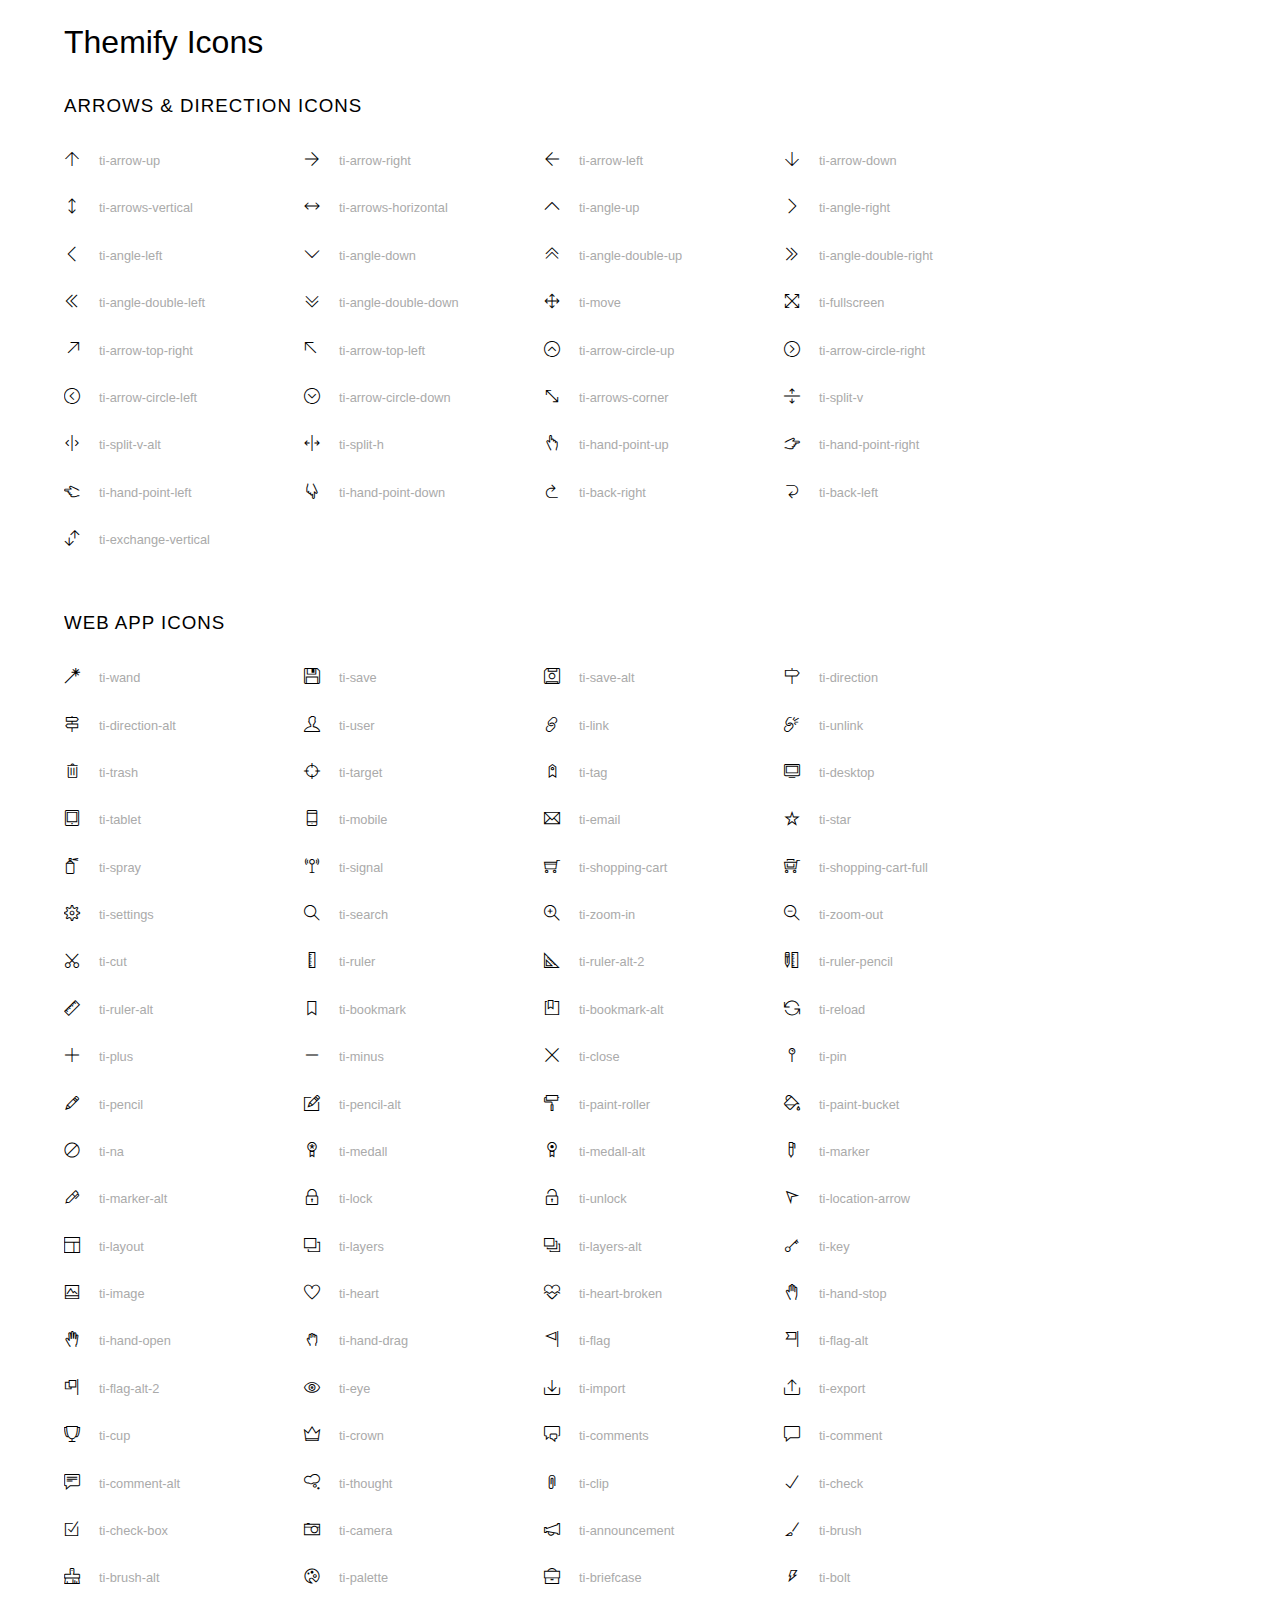
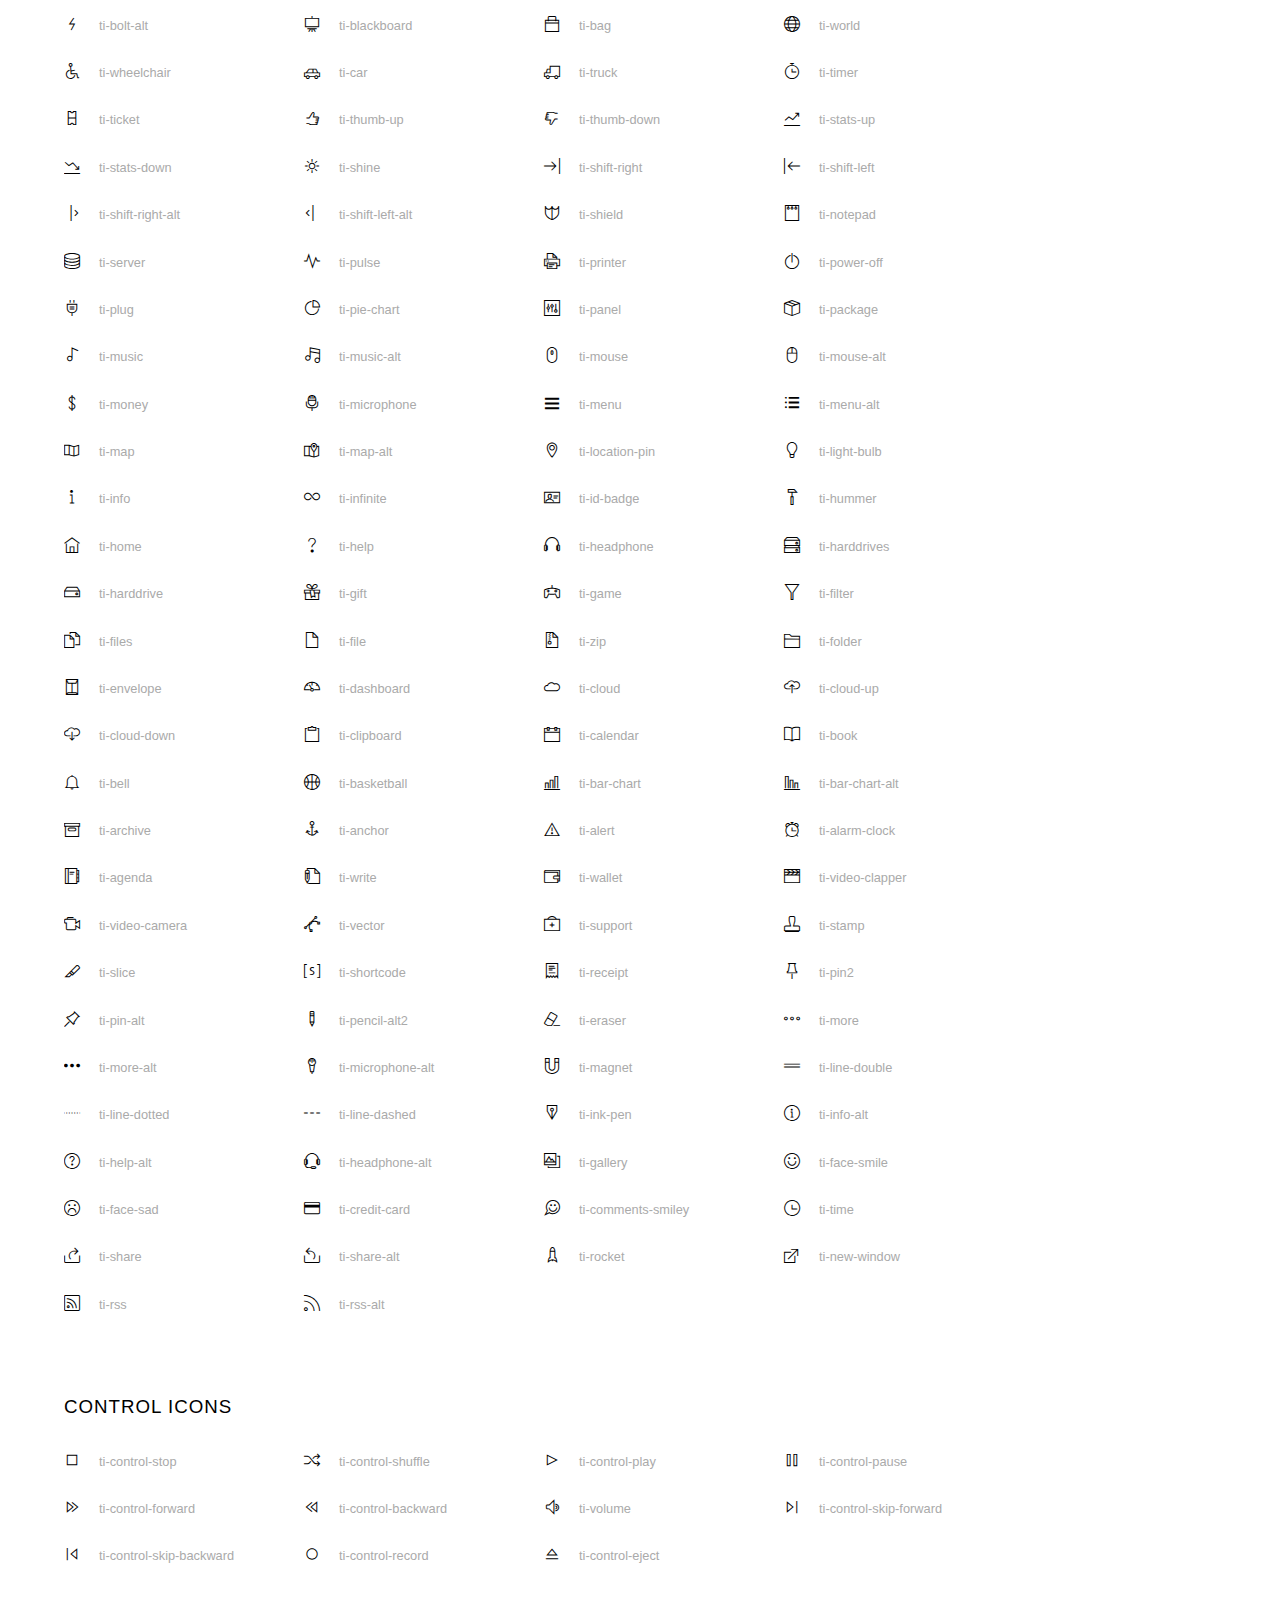
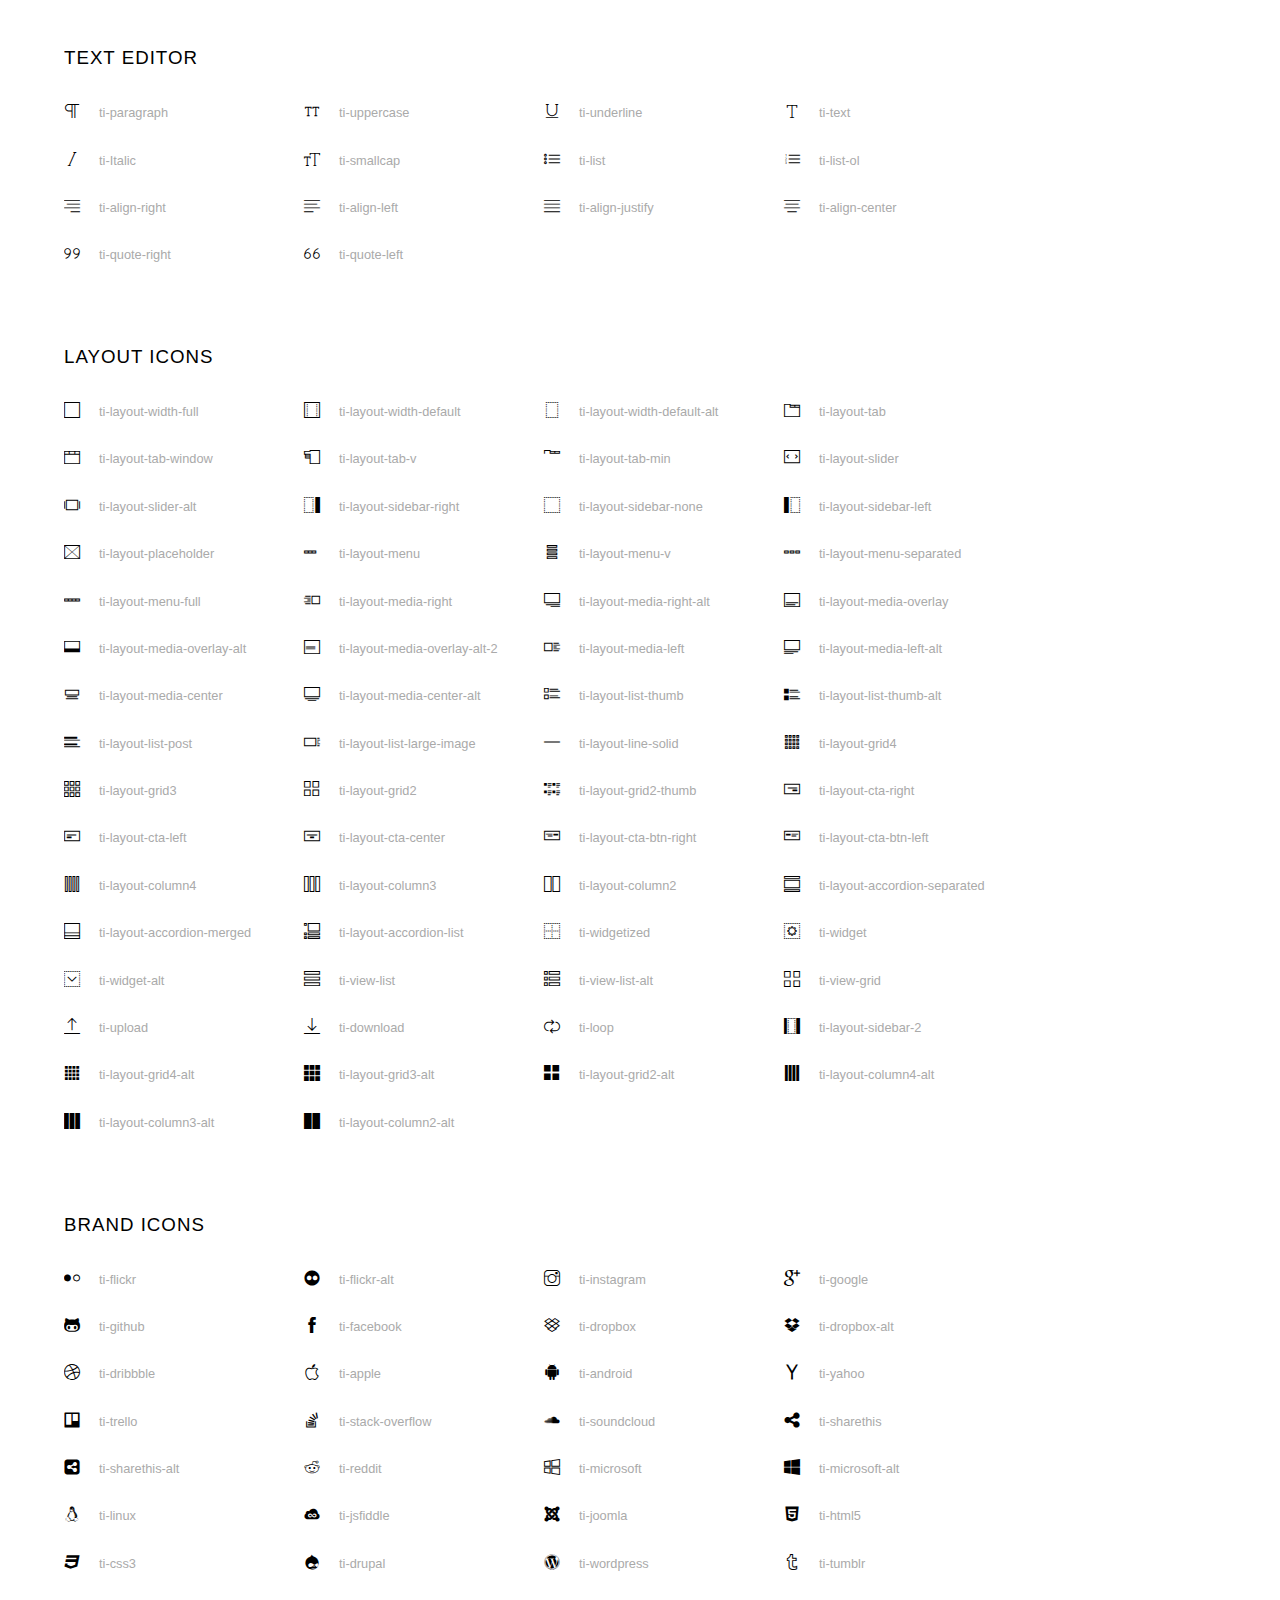
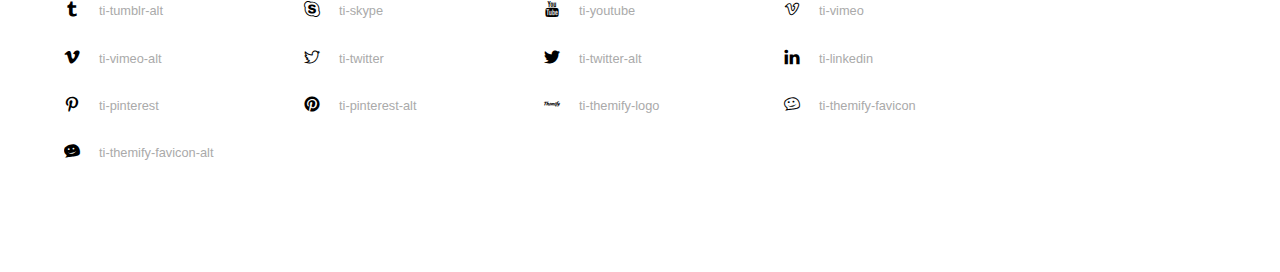
<file: ProjectTheBand/themify-icons/index.html>
<!doctype html>
<html>
<head>
	<meta charset="utf-8">
	<title>Themify Icon Font</title>
	<meta name="viewport" content="width=device-width">
	<link rel="stylesheet" href="demo-files/demo.css">
	<link rel="stylesheet" href="themify-icons.css">
	<!--[if lt IE 8]><!-->
	<link rel="stylesheet" href="ie7/ie7.css">
	<!--<![endif]-->
</head>
<body>
	<h1>Themify Icons</h1>

	<div class="icon-section">

		<div class="icon-section">
			<h3>Arrows &amp; Direction Icons </h3>

			<div class="icon-container">
				<span class="ti-arrow-up"></span><span class="icon-name"> ti-arrow-up</span>
			</div>
			<div class="icon-container">
				<span class="ti-arrow-right"></span><span class="icon-name"> ti-arrow-right</span>
			</div>
			<div class="icon-container">
				<span class="ti-arrow-left"></span><span class="icon-name"> ti-arrow-left</span>
			</div>
			<div class="icon-container">
				<span class="ti-arrow-down"></span><span class="icon-name"> ti-arrow-down</span>
			</div>
			<div class="icon-container">
				<span class="ti-arrows-vertical"></span><span class="icon-name"> ti-arrows-vertical</span>
			</div>
			<div class="icon-container">
				<span class="ti-arrows-horizontal"></span><span class="icon-name"> ti-arrows-horizontal</span>
			</div>
			<div class="icon-container">
				<span class="ti-angle-up"></span><span class="icon-name"> ti-angle-up</span>
			</div>
			<div class="icon-container">
				<span class="ti-angle-right"></span><span class="icon-name"> ti-angle-right</span>
			</div>
			<div class="icon-container">
				<span class="ti-angle-left"></span><span class="icon-name"> ti-angle-left</span>
			</div>
			<div class="icon-container">
				<span class="ti-angle-down"></span><span class="icon-name"> ti-angle-down</span>
			</div>	
			<div class="icon-container">
				<span class="ti-angle-double-up"></span><span class="icon-name"> ti-angle-double-up</span>
			</div>
			<div class="icon-container">
				<span class="ti-angle-double-right"></span><span class="icon-name"> ti-angle-double-right</span>
			</div>
			<div class="icon-container">
				<span class="ti-angle-double-left"></span><span class="icon-name"> ti-angle-double-left</span>
			</div>
			<div class="icon-container">
				<span class="ti-angle-double-down"></span><span class="icon-name"> ti-angle-double-down</span>
			</div>					
			<div class="icon-container">
				<span class="ti-move"></span><span class="icon-name"> ti-move</span>
			</div>
			<div class="icon-container">
				<span class="ti-fullscreen"></span><span class="icon-name"> ti-fullscreen</span>
			</div>
			<div class="icon-container">
				<span class="ti-arrow-top-right"></span><span class="icon-name"> ti-arrow-top-right</span>
			</div>
			<div class="icon-container">
				<span class="ti-arrow-top-left"></span><span class="icon-name"> ti-arrow-top-left</span>
			</div>
			<div class="icon-container">
				<span class="ti-arrow-circle-up"></span><span class="icon-name"> ti-arrow-circle-up</span>
			</div>
			<div class="icon-container">
				<span class="ti-arrow-circle-right"></span><span class="icon-name"> ti-arrow-circle-right</span>
			</div>
			<div class="icon-container">
				<span class="ti-arrow-circle-left"></span><span class="icon-name"> ti-arrow-circle-left</span>
			</div>
			<div class="icon-container">
				<span class="ti-arrow-circle-down"></span><span class="icon-name"> ti-arrow-circle-down</span>
			</div>
			<div class="icon-container">
				<span class="ti-arrows-corner"></span><span class="icon-name"> ti-arrows-corner</span>
			</div>
			<div class="icon-container">
				<span class="ti-split-v"></span><span class="icon-name"> ti-split-v</span>
			</div>

			<div class="icon-container">
				<span class="ti-split-v-alt"></span><span class="icon-name"> ti-split-v-alt</span>
			</div>
			<div class="icon-container">
				<span class="ti-split-h"></span><span class="icon-name"> ti-split-h</span>
			</div>
			<div class="icon-container">
				<span class="ti-hand-point-up"></span><span class="icon-name"> ti-hand-point-up</span>
			</div>
			<div class="icon-container">
				<span class="ti-hand-point-right"></span><span class="icon-name"> ti-hand-point-right</span>
			</div>
			<div class="icon-container">
				<span class="ti-hand-point-left"></span><span class="icon-name"> ti-hand-point-left</span>
			</div>
			<div class="icon-container">
				<span class="ti-hand-point-down"></span><span class="icon-name"> ti-hand-point-down</span>
			</div>
			<div class="icon-container">
				<span class="ti-back-right"></span><span class="icon-name"> ti-back-right</span>
			</div>
			<div class="icon-container">
				<span class="ti-back-left"></span><span class="icon-name"> ti-back-left</span>
			</div>
			<div class="icon-container">
				<span class="ti-exchange-vertical"></span><span class="icon-name"> ti-exchange-vertical</span>
			</div>

		</div> <!-- Arrows Icons -->



		<h3>Web App Icons</h3>
		
		<div class="icon-section">

			<div class="icon-container">
				<span class="ti-wand"></span><span class="icon-name"> ti-wand</span>
			</div>
			<div class="icon-container">
				<span class="ti-save"></span><span class="icon-name"> ti-save</span>
			</div>
			<div class="icon-container">
				<span class="ti-save-alt"></span><span class="icon-name"> ti-save-alt</span>
			</div>

			<div class="icon-container">
				<span class="ti-direction"></span><span class="icon-name"> ti-direction</span>
			</div>
			<div class="icon-container">
				<span class="ti-direction-alt"></span><span class="icon-name"> ti-direction-alt</span>
			</div>
			<div class="icon-container">
				<span class="ti-user"></span><span class="icon-name"> ti-user</span>
			</div>
			<div class="icon-container">
				<span class="ti-link"></span><span class="icon-name"> ti-link</span>
			</div>
			<div class="icon-container">
				<span class="ti-unlink"></span><span class="icon-name"> ti-unlink</span>
			</div>
			<div class="icon-container">
				<span class="ti-trash"></span><span class="icon-name"> ti-trash</span>
			</div>
			<div class="icon-container">
				<span class="ti-target"></span><span class="icon-name"> ti-target</span>
			</div>
			<div class="icon-container">
				<span class="ti-tag"></span><span class="icon-name"> ti-tag</span>
			</div>
			<div class="icon-container">
				<span class="ti-desktop"></span><span class="icon-name"> ti-desktop</span>
			</div>
			<div class="icon-container">
				<span class="ti-tablet"></span><span class="icon-name"> ti-tablet</span>
			</div>
			<div class="icon-container">
				<span class="ti-mobile"></span><span class="icon-name"> ti-mobile</span>
			</div>
			<div class="icon-container">
				<span class="ti-email"></span><span class="icon-name"> ti-email</span>
			</div>	
			<div class="icon-container">
				<span class="ti-star"></span><span class="icon-name"> ti-star</span>
			</div>
			<div class="icon-container">
				<span class="ti-spray"></span><span class="icon-name"> ti-spray</span>
			</div>
			<div class="icon-container">
				<span class="ti-signal"></span><span class="icon-name"> ti-signal</span>
			</div>
			<div class="icon-container">
				<span class="ti-shopping-cart"></span><span class="icon-name"> ti-shopping-cart</span>
			</div>
			<div class="icon-container">
				<span class="ti-shopping-cart-full"></span><span class="icon-name"> ti-shopping-cart-full</span>
			</div>
			<div class="icon-container">
				<span class="ti-settings"></span><span class="icon-name"> ti-settings</span>
			</div>
			<div class="icon-container">
				<span class="ti-search"></span><span class="icon-name"> ti-search</span>
			</div>
			<div class="icon-container">
				<span class="ti-zoom-in"></span><span class="icon-name"> ti-zoom-in</span>
			</div>
			<div class="icon-container">
				<span class="ti-zoom-out"></span><span class="icon-name"> ti-zoom-out</span>
			</div>
			<div class="icon-container">
				<span class="ti-cut"></span><span class="icon-name"> ti-cut</span>
			</div>
			<div class="icon-container">
				<span class="ti-ruler"></span><span class="icon-name"> ti-ruler</span>
			</div>
			<div class="icon-container">
				<span class="ti-ruler-alt-2"></span><span class="icon-name"> ti-ruler-alt-2</span>
			</div>			
			<div class="icon-container">
				<span class="ti-ruler-pencil"></span><span class="icon-name"> ti-ruler-pencil</span>
			</div>
			<div class="icon-container">
				<span class="ti-ruler-alt"></span><span class="icon-name"> ti-ruler-alt</span>
			</div>
			<div class="icon-container">
				<span class="ti-bookmark"></span><span class="icon-name"> ti-bookmark</span>
			</div>
			<div class="icon-container">
				<span class="ti-bookmark-alt"></span><span class="icon-name"> ti-bookmark-alt</span>
			</div>
			<div class="icon-container">
				<span class="ti-reload"></span><span class="icon-name"> ti-reload</span>
			</div>
			<div class="icon-container">
				<span class="ti-plus"></span><span class="icon-name"> ti-plus</span>
			</div>
			<div class="icon-container">
				<span class="ti-minus"></span><span class="icon-name"> ti-minus</span>
			</div>
			<div class="icon-container">
				<span class="ti-close"></span><span class="icon-name"> ti-close</span>
			</div>			
			<div class="icon-container">
				<span class="ti-pin"></span><span class="icon-name"> ti-pin</span>
			</div>
			<div class="icon-container">
				<span class="ti-pencil"></span><span class="icon-name"> ti-pencil</span>
			</div>
					
		  	<div class="icon-container">
				<span class="ti-pencil-alt"></span><span class="icon-name"> ti-pencil-alt</span>
			</div>
			<div class="icon-container">
				<span class="ti-paint-roller"></span><span class="icon-name"> ti-paint-roller</span>
			</div>
			<div class="icon-container">
				<span class="ti-paint-bucket"></span><span class="icon-name"> ti-paint-bucket</span>
			</div>
			<div class="icon-container">
				<span class="ti-na"></span><span class="icon-name"> ti-na</span>
			</div>
			<div class="icon-container">
				<span class="ti-medall"></span><span class="icon-name"> ti-medall</span>
			</div>
			<div class="icon-container">
				<span class="ti-medall-alt"></span><span class="icon-name"> ti-medall-alt</span>
			</div>
			<div class="icon-container">
				<span class="ti-marker"></span><span class="icon-name"> ti-marker</span>
			</div>
			<div class="icon-container">
				<span class="ti-marker-alt"></span><span class="icon-name"> ti-marker-alt</span>
			</div>

			<div class="icon-container">
				<span class="ti-lock"></span><span class="icon-name"> ti-lock</span>
			</div>
			<div class="icon-container">
				<span class="ti-unlock"></span><span class="icon-name"> ti-unlock</span>
			</div>
			<div class="icon-container">
				<span class="ti-location-arrow"></span><span class="icon-name"> ti-location-arrow</span>
			</div>
			<div class="icon-container">
				<span class="ti-layout"></span><span class="icon-name"> ti-layout</span>
			</div>
			<div class="icon-container">
				<span class="ti-layers"></span><span class="icon-name"> ti-layers</span>
			</div>
			<div class="icon-container">
				<span class="ti-layers-alt"></span><span class="icon-name"> ti-layers-alt</span>
			</div>
			<div class="icon-container">
				<span class="ti-key"></span><span class="icon-name"> ti-key</span>
			</div>
			<div class="icon-container">
				<span class="ti-image"></span><span class="icon-name"> ti-image</span>
			</div>
			<div class="icon-container">
				<span class="ti-heart"></span><span class="icon-name"> ti-heart</span>
			</div>
			<div class="icon-container">
				<span class="ti-heart-broken"></span><span class="icon-name"> ti-heart-broken</span>
			</div>
			<div class="icon-container">
				<span class="ti-hand-stop"></span><span class="icon-name"> ti-hand-stop</span>
			</div>
			<div class="icon-container">
				<span class="ti-hand-open"></span><span class="icon-name"> ti-hand-open</span>
			</div>
			<div class="icon-container">
				<span class="ti-hand-drag"></span><span class="icon-name"> ti-hand-drag</span>
			</div>
			<div class="icon-container">
				<span class="ti-flag"></span><span class="icon-name"> ti-flag</span>
			</div>
			<div class="icon-container">
				<span class="ti-flag-alt"></span><span class="icon-name"> ti-flag-alt</span>
			</div>
			<div class="icon-container">
				<span class="ti-flag-alt-2"></span><span class="icon-name"> ti-flag-alt-2</span>
			</div>
			<div class="icon-container">
				<span class="ti-eye"></span><span class="icon-name"> ti-eye</span>
			</div>
			<div class="icon-container">
				<span class="ti-import"></span><span class="icon-name"> ti-import</span>
			</div>			
			<div class="icon-container">
				<span class="ti-export"></span><span class="icon-name"> ti-export</span>
			</div>
			<div class="icon-container">
				<span class="ti-cup"></span><span class="icon-name"> ti-cup</span>
			</div>
			<div class="icon-container">
				<span class="ti-crown"></span><span class="icon-name"> ti-crown</span>
			</div>
			<div class="icon-container">
				<span class="ti-comments"></span><span class="icon-name"> ti-comments</span>
			</div>
			<div class="icon-container">
				<span class="ti-comment"></span><span class="icon-name"> ti-comment</span>
			</div>
			<div class="icon-container">
				<span class="ti-comment-alt"></span><span class="icon-name"> ti-comment-alt</span>
			</div>
			<div class="icon-container">
				<span class="ti-thought"></span><span class="icon-name"> ti-thought</span>
			</div>			
			<div class="icon-container">
				<span class="ti-clip"></span><span class="icon-name"> ti-clip</span>
			</div>

			<div class="icon-container">
				<span class="ti-check"></span><span class="icon-name"> ti-check</span>
			</div>
			<div class="icon-container">
				<span class="ti-check-box"></span><span class="icon-name"> ti-check-box</span>
			</div>
			<div class="icon-container">
				<span class="ti-camera"></span><span class="icon-name"> ti-camera</span>
			</div>
			<div class="icon-container">
				<span class="ti-announcement"></span><span class="icon-name"> ti-announcement</span>
			</div>
			<div class="icon-container">
				<span class="ti-brush"></span><span class="icon-name"> ti-brush</span>
			</div>
			<div class="icon-container">
				<span class="ti-brush-alt"></span><span class="icon-name"> ti-brush-alt</span>
			</div>
			<div class="icon-container">
				<span class="ti-palette"></span><span class="icon-name"> ti-palette</span>
			</div>			
			<div class="icon-container">
				<span class="ti-briefcase"></span><span class="icon-name"> ti-briefcase</span>
			</div>
			<div class="icon-container">
				<span class="ti-bolt"></span><span class="icon-name"> ti-bolt</span>
			</div>
			<div class="icon-container">
				<span class="ti-bolt-alt"></span><span class="icon-name"> ti-bolt-alt</span>
			</div>
			<div class="icon-container">
				<span class="ti-blackboard"></span><span class="icon-name"> ti-blackboard</span>
			</div>
			<div class="icon-container">
				<span class="ti-bag"></span><span class="icon-name"> ti-bag</span>
			</div>
			<div class="icon-container">
				<span class="ti-world"></span><span class="icon-name"> ti-world</span>
			</div>
			<div class="icon-container">
				<span class="ti-wheelchair"></span><span class="icon-name"> ti-wheelchair</span>
			</div>
			<div class="icon-container">
				<span class="ti-car"></span><span class="icon-name"> ti-car</span>
			</div>
			<div class="icon-container">
				<span class="ti-truck"></span><span class="icon-name"> ti-truck</span>
			</div>
			<div class="icon-container">
				<span class="ti-timer"></span><span class="icon-name"> ti-timer</span>
			</div>
			<div class="icon-container">
				<span class="ti-ticket"></span><span class="icon-name"> ti-ticket</span>
			</div>
			<div class="icon-container">
				<span class="ti-thumb-up"></span><span class="icon-name"> ti-thumb-up</span>
			</div>
			<div class="icon-container">
				<span class="ti-thumb-down"></span><span class="icon-name"> ti-thumb-down</span>
			</div>

			<div class="icon-container">
				<span class="ti-stats-up"></span><span class="icon-name"> ti-stats-up</span>
			</div>
			<div class="icon-container">
				<span class="ti-stats-down"></span><span class="icon-name"> ti-stats-down</span>
			</div>
			<div class="icon-container">
				<span class="ti-shine"></span><span class="icon-name"> ti-shine</span>
			</div>
			<div class="icon-container">
				<span class="ti-shift-right"></span><span class="icon-name"> ti-shift-right</span>
			</div>
			<div class="icon-container">
				<span class="ti-shift-left"></span><span class="icon-name"> ti-shift-left</span>
			</div>

			<div class="icon-container">
				<span class="ti-shift-right-alt"></span><span class="icon-name"> ti-shift-right-alt</span>
			</div>
			<div class="icon-container">
				<span class="ti-shift-left-alt"></span><span class="icon-name"> ti-shift-left-alt</span>
			</div>
			<div class="icon-container">
				<span class="ti-shield"></span><span class="icon-name"> ti-shield</span>
			</div>
			<div class="icon-container">
				<span class="ti-notepad"></span><span class="icon-name"> ti-notepad</span>
			</div>
			<div class="icon-container">
				<span class="ti-server"></span><span class="icon-name"> ti-server</span>
			</div>

			<div class="icon-container">
				<span class="ti-pulse"></span><span class="icon-name"> ti-pulse</span>
			</div>
			<div class="icon-container">
				<span class="ti-printer"></span><span class="icon-name"> ti-printer</span>
			</div>
			<div class="icon-container">
				<span class="ti-power-off"></span><span class="icon-name"> ti-power-off</span>
			</div>
			<div class="icon-container">
				<span class="ti-plug"></span><span class="icon-name"> ti-plug</span>
			</div>
			<div class="icon-container">
				<span class="ti-pie-chart"></span><span class="icon-name"> ti-pie-chart</span>
			</div>

			<div class="icon-container">
				<span class="ti-panel"></span><span class="icon-name"> ti-panel</span>
			</div>
			<div class="icon-container">
				<span class="ti-package"></span><span class="icon-name"> ti-package</span>
			</div>
			<div class="icon-container">
				<span class="ti-music"></span><span class="icon-name"> ti-music</span>
			</div>
			<div class="icon-container">
				<span class="ti-music-alt"></span><span class="icon-name"> ti-music-alt</span>
			</div>
			<div class="icon-container">
				<span class="ti-mouse"></span><span class="icon-name"> ti-mouse</span>
			</div>
			<div class="icon-container">
				<span class="ti-mouse-alt"></span><span class="icon-name"> ti-mouse-alt</span>
			</div>
			<div class="icon-container">
				<span class="ti-money"></span><span class="icon-name"> ti-money</span>
			</div>
			<div class="icon-container">
				<span class="ti-microphone"></span><span class="icon-name"> ti-microphone</span>
			</div>
			<div class="icon-container">
				<span class="ti-menu"></span><span class="icon-name"> ti-menu</span>
			</div>
			<div class="icon-container">
				<span class="ti-menu-alt"></span><span class="icon-name"> ti-menu-alt</span>
			</div>
			<div class="icon-container">
				<span class="ti-map"></span><span class="icon-name"> ti-map</span>
			</div>
			<div class="icon-container">
				<span class="ti-map-alt"></span><span class="icon-name"> ti-map-alt</span>
			</div>

			<div class="icon-container">
				<span class="ti-location-pin"></span><span class="icon-name"> ti-location-pin</span>
			</div>

			<div class="icon-container">
				<span class="ti-light-bulb"></span><span class="icon-name"> ti-light-bulb</span>
			</div>
			<div class="icon-container">
				<span class="ti-info"></span><span class="icon-name"> ti-info</span>
			</div>
			<div class="icon-container">
				<span class="ti-infinite"></span><span class="icon-name"> ti-infinite</span>
			</div>
			<div class="icon-container">
				<span class="ti-id-badge"></span><span class="icon-name"> ti-id-badge</span>
			</div>
			<div class="icon-container">
				<span class="ti-hummer"></span><span class="icon-name"> ti-hummer</span>
			</div>
			<div class="icon-container">
				<span class="ti-home"></span><span class="icon-name"> ti-home</span>
			</div>
			<div class="icon-container">
				<span class="ti-help"></span><span class="icon-name"> ti-help</span>
			</div>
			<div class="icon-container">
				<span class="ti-headphone"></span><span class="icon-name"> ti-headphone</span>
			</div>
			<div class="icon-container">
				<span class="ti-harddrives"></span><span class="icon-name"> ti-harddrives</span>
			</div>
			<div class="icon-container">
				<span class="ti-harddrive"></span><span class="icon-name"> ti-harddrive</span>
			</div>
			<div class="icon-container">
				<span class="ti-gift"></span><span class="icon-name"> ti-gift</span>
			</div>
			<div class="icon-container">
				<span class="ti-game"></span><span class="icon-name"> ti-game</span>
			</div>
			<div class="icon-container">
				<span class="ti-filter"></span><span class="icon-name"> ti-filter</span>
			</div>
			<div class="icon-container">
				<span class="ti-files"></span><span class="icon-name"> ti-files</span>
			</div>
			<div class="icon-container">
				<span class="ti-file"></span><span class="icon-name"> ti-file</span>
			</div>
			<div class="icon-container">
				<span class="ti-zip"></span><span class="icon-name"> ti-zip</span>
			</div>
			<div class="icon-container">
				<span class="ti-folder"></span><span class="icon-name"> ti-folder</span>
			</div>			
			<div class="icon-container">
				<span class="ti-envelope"></span><span class="icon-name"> ti-envelope</span>
			</div>


			<div class="icon-container">
				<span class="ti-dashboard"></span><span class="icon-name"> ti-dashboard</span>
			</div>
			<div class="icon-container">
				<span class="ti-cloud"></span><span class="icon-name"> ti-cloud</span>
			</div>
			<div class="icon-container">
				<span class="ti-cloud-up"></span><span class="icon-name"> ti-cloud-up</span>
			</div>
			<div class="icon-container">
				<span class="ti-cloud-down"></span><span class="icon-name"> ti-cloud-down</span>
			</div>
			<div class="icon-container">
				<span class="ti-clipboard"></span><span class="icon-name"> ti-clipboard</span>
			</div>
			<div class="icon-container">
				<span class="ti-calendar"></span><span class="icon-name"> ti-calendar</span>
			</div>
			<div class="icon-container">
				<span class="ti-book"></span><span class="icon-name"> ti-book</span>
			</div>
			<div class="icon-container">
				<span class="ti-bell"></span><span class="icon-name"> ti-bell</span>
			</div>
			<div class="icon-container">
				<span class="ti-basketball"></span><span class="icon-name"> ti-basketball</span>
			</div>
			<div class="icon-container">
				<span class="ti-bar-chart"></span><span class="icon-name"> ti-bar-chart</span>
			</div>
			<div class="icon-container">
				<span class="ti-bar-chart-alt"></span><span class="icon-name"> ti-bar-chart-alt</span>
			</div>


			<div class="icon-container">
				<span class="ti-archive"></span><span class="icon-name"> ti-archive</span>
			</div>
			<div class="icon-container">
				<span class="ti-anchor"></span><span class="icon-name"> ti-anchor</span>
			</div>

			<div class="icon-container">
				<span class="ti-alert"></span><span class="icon-name"> ti-alert</span>
			</div>
			<div class="icon-container">
				<span class="ti-alarm-clock"></span><span class="icon-name"> ti-alarm-clock</span>
			</div>
			<div class="icon-container">
				<span class="ti-agenda"></span><span class="icon-name"> ti-agenda</span>
			</div>
			<div class="icon-container">
				<span class="ti-write"></span><span class="icon-name"> ti-write</span>
			</div>

			<div class="icon-container">
				<span class="ti-wallet"></span><span class="icon-name"> ti-wallet</span>
			</div>
			<div class="icon-container">
				<span class="ti-video-clapper"></span><span class="icon-name"> ti-video-clapper</span>
			</div>
			<div class="icon-container">
				<span class="ti-video-camera"></span><span class="icon-name"> ti-video-camera</span>
			</div>
			<div class="icon-container">
				<span class="ti-vector"></span><span class="icon-name"> ti-vector</span>
			</div>

			<div class="icon-container">
				<span class="ti-support"></span><span class="icon-name"> ti-support</span>
			</div>
			<div class="icon-container">
				<span class="ti-stamp"></span><span class="icon-name"> ti-stamp</span>
			</div>
			<div class="icon-container">
				<span class="ti-slice"></span><span class="icon-name"> ti-slice</span>
			</div>
			<div class="icon-container">
				<span class="ti-shortcode"></span><span class="icon-name"> ti-shortcode</span>
			</div>
			<div class="icon-container">
				<span class="ti-receipt"></span><span class="icon-name"> ti-receipt</span>
			</div>
			<div class="icon-container">
				<span class="ti-pin2"></span><span class="icon-name"> ti-pin2</span>
			</div>
			<div class="icon-container">
				<span class="ti-pin-alt"></span><span class="icon-name"> ti-pin-alt</span>
			</div>
			<div class="icon-container">
				<span class="ti-pencil-alt2"></span><span class="icon-name"> ti-pencil-alt2</span>
			</div>
			<div class="icon-container">
				<span class="ti-eraser"></span><span class="icon-name"> ti-eraser</span>
			</div>			
			<div class="icon-container">
				<span class="ti-more"></span><span class="icon-name"> ti-more</span>
			</div>
			<div class="icon-container">
				<span class="ti-more-alt"></span><span class="icon-name"> ti-more-alt</span>
			</div>
			<div class="icon-container">
				<span class="ti-microphone-alt"></span><span class="icon-name"> ti-microphone-alt</span>
			</div>
			<div class="icon-container">
				<span class="ti-magnet"></span><span class="icon-name"> ti-magnet</span>
			</div>
			<div class="icon-container">
				<span class="ti-line-double"></span><span class="icon-name"> ti-line-double</span>
			</div>
			<div class="icon-container">
				<span class="ti-line-dotted"></span><span class="icon-name"> ti-line-dotted</span>
			</div>
			<div class="icon-container">
				<span class="ti-line-dashed"></span><span class="icon-name"> ti-line-dashed</span>
			</div>

			<div class="icon-container">
				<span class="ti-ink-pen"></span><span class="icon-name"> ti-ink-pen</span>
			</div>
			<div class="icon-container">
				<span class="ti-info-alt"></span><span class="icon-name"> ti-info-alt</span>
			</div>
			<div class="icon-container">
				<span class="ti-help-alt"></span><span class="icon-name"> ti-help-alt</span>
			</div>
			<div class="icon-container">
				<span class="ti-headphone-alt"></span><span class="icon-name"> ti-headphone-alt</span>
			</div>

			<div class="icon-container">
				<span class="ti-gallery"></span><span class="icon-name"> ti-gallery</span>
			</div>
			<div class="icon-container">
				<span class="ti-face-smile"></span><span class="icon-name"> ti-face-smile</span>
			</div>
			<div class="icon-container">
				<span class="ti-face-sad"></span><span class="icon-name"> ti-face-sad</span>
			</div>
			<div class="icon-container">
				<span class="ti-credit-card"></span><span class="icon-name"> ti-credit-card</span>
			</div>
			<div class="icon-container">
				<span class="ti-comments-smiley"></span><span class="icon-name"> ti-comments-smiley</span>
			</div>
			<div class="icon-container">
				<span class="ti-time"></span><span class="icon-name"> ti-time</span>
			</div>
			<div class="icon-container">
				<span class="ti-share"></span><span class="icon-name"> ti-share</span>
			</div>
			<div class="icon-container">
				<span class="ti-share-alt"></span><span class="icon-name"> ti-share-alt</span>
			</div>
			<div class="icon-container">
				<span class="ti-rocket"></span><span class="icon-name"> ti-rocket</span>
			</div>

			<div class="icon-container">
				<span class="ti-new-window"></span><span class="icon-name"> ti-new-window</span>
			</div>

			<div class="icon-container">
				<span class="ti-rss"></span><span class="icon-name"> ti-rss</span>
			</div>

			<div class="icon-container">
				<span class="ti-rss-alt"></span><span class="icon-name"> ti-rss-alt</span>
			</div>
			
		</div><!-- Web App Icons -->


		<div class="icon-section">
			<h3>Control Icons</h3>
			<div class="icon-container">
				<span class="ti-control-stop"></span><span class="icon-name"> ti-control-stop</span>
			</div>
			<div class="icon-container">
				<span class="ti-control-shuffle"></span><span class="icon-name"> ti-control-shuffle</span>
			</div>
			<div class="icon-container">
				<span class="ti-control-play"></span><span class="icon-name"> ti-control-play</span>
			</div>
			<div class="icon-container">
				<span class="ti-control-pause"></span><span class="icon-name"> ti-control-pause</span>
			</div>
			<div class="icon-container">
				<span class="ti-control-forward"></span><span class="icon-name"> ti-control-forward</span>
			</div>
			<div class="icon-container">
				<span class="ti-control-backward"></span><span class="icon-name"> ti-control-backward</span>
			</div>	
			<div class="icon-container">
				<span class="ti-volume"></span><span class="icon-name"> ti-volume</span>
			</div>
			<div class="icon-container">
				<span class="ti-control-skip-forward"></span><span class="icon-name"> ti-control-skip-forward</span>
			</div>
			<div class="icon-container">
				<span class="ti-control-skip-backward"></span><span class="icon-name"> ti-control-skip-backward</span>
			</div>
			<div class="icon-container">
				<span class="ti-control-record"></span><span class="icon-name"> ti-control-record</span>
			</div>
			<div class="icon-container">
				<span class="ti-control-eject"></span><span class="icon-name"> ti-control-eject</span>
			</div>			
		</div> <!-- Control Icons -->


		<div class="icon-section">
			<h3>Text Editor</h3>

			<div class="icon-container">
				<span class="ti-paragraph"></span><span class="icon-name"> ti-paragraph</span>
			</div>
			<div class="icon-container">
				<span class="ti-uppercase"></span><span class="icon-name"> ti-uppercase</span>
			</div>

			<div class="icon-container">
				<span class="ti-underline"></span><span class="icon-name"> ti-underline</span>
			</div>
			<div class="icon-container">
				<span class="ti-text"></span><span class="icon-name"> ti-text</span>
			</div>
			<div class="icon-container">
				<span class="ti-Italic"></span><span class="icon-name"> ti-Italic</span>
			</div>
			<div class="icon-container">
				<span class="ti-smallcap"></span><span class="icon-name"> ti-smallcap</span>
			</div>
			<div class="icon-container">
				<span class="ti-list"></span><span class="icon-name"> ti-list</span>
			</div>
			<div class="icon-container">
				<span class="ti-list-ol"></span><span class="icon-name"> ti-list-ol</span>
			</div>
			<div class="icon-container">
				<span class="ti-align-right"></span><span class="icon-name"> ti-align-right</span>
			</div>
			<div class="icon-container">
				<span class="ti-align-left"></span><span class="icon-name"> ti-align-left</span>
			</div>
			<div class="icon-container">
				<span class="ti-align-justify"></span><span class="icon-name"> ti-align-justify</span>
			</div>
			<div class="icon-container">
				<span class="ti-align-center"></span><span class="icon-name"> ti-align-center</span>
			</div>
			<div class="icon-container">
				<span class="ti-quote-right"></span><span class="icon-name"> ti-quote-right</span>
			</div>
			<div class="icon-container">
				<span class="ti-quote-left"></span><span class="icon-name"> ti-quote-left</span>
			</div>

		</div> <!-- Text Editor -->



		<div class="icon-section">
			<h3>Layout Icons</h3>
			<div class="icon-container">
				<span class="ti-layout-width-full"></span><span class="icon-name"> ti-layout-width-full</span>
			</div>
			<div class="icon-container">
				<span class="ti-layout-width-default"></span><span class="icon-name"> ti-layout-width-default</span>
			</div>
			<div class="icon-container">
				<span class="ti-layout-width-default-alt"></span><span class="icon-name"> ti-layout-width-default-alt</span>
			</div>
			<div class="icon-container">
				<span class="ti-layout-tab"></span><span class="icon-name"> ti-layout-tab</span>
			</div>
			<div class="icon-container">
				<span class="ti-layout-tab-window"></span><span class="icon-name"> ti-layout-tab-window</span>
			</div>
			<div class="icon-container">
				<span class="ti-layout-tab-v"></span><span class="icon-name"> ti-layout-tab-v</span>
			</div>
			<div class="icon-container">
				<span class="ti-layout-tab-min"></span><span class="icon-name"> ti-layout-tab-min</span>
			</div>
			<div class="icon-container">
				<span class="ti-layout-slider"></span><span class="icon-name"> ti-layout-slider</span>
			</div>
			<div class="icon-container">
				<span class="ti-layout-slider-alt"></span><span class="icon-name"> ti-layout-slider-alt</span>
			</div>
			<div class="icon-container">
				<span class="ti-layout-sidebar-right"></span><span class="icon-name"> ti-layout-sidebar-right</span>
			</div>
			<div class="icon-container">
				<span class="ti-layout-sidebar-none"></span><span class="icon-name"> ti-layout-sidebar-none</span>
			</div>
			<div class="icon-container">
				<span class="ti-layout-sidebar-left"></span><span class="icon-name"> ti-layout-sidebar-left</span>
			</div>
			<div class="icon-container">
				<span class="ti-layout-placeholder"></span><span class="icon-name"> ti-layout-placeholder</span>
			</div>
			<div class="icon-container">
				<span class="ti-layout-menu"></span><span class="icon-name"> ti-layout-menu</span>
			</div>
			<div class="icon-container">
				<span class="ti-layout-menu-v"></span><span class="icon-name"> ti-layout-menu-v</span>
			</div>
			<div class="icon-container">
				<span class="ti-layout-menu-separated"></span><span class="icon-name"> ti-layout-menu-separated</span>
			</div>
			<div class="icon-container">
				<span class="ti-layout-menu-full"></span><span class="icon-name"> ti-layout-menu-full</span>
			</div>
			<div class="icon-container">
				<span class="ti-layout-media-right"></span><span class="icon-name"> ti-layout-media-right</span>
			</div>
			<div class="icon-container">
				<span class="ti-layout-media-right-alt"></span><span class="icon-name"> ti-layout-media-right-alt</span>
			</div>
			<div class="icon-container">
				<span class="ti-layout-media-overlay"></span><span class="icon-name"> ti-layout-media-overlay</span>
			</div>
			<div class="icon-container">
				<span class="ti-layout-media-overlay-alt"></span><span class="icon-name"> ti-layout-media-overlay-alt</span>
			</div>
			<div class="icon-container">
				<span class="ti-layout-media-overlay-alt-2"></span><span class="icon-name"> ti-layout-media-overlay-alt-2</span>
			</div>
			<div class="icon-container">
				<span class="ti-layout-media-left"></span><span class="icon-name"> ti-layout-media-left</span>
			</div>
			<div class="icon-container">
				<span class="ti-layout-media-left-alt"></span><span class="icon-name"> ti-layout-media-left-alt</span>
			</div>
			<div class="icon-container">
				<span class="ti-layout-media-center"></span><span class="icon-name"> ti-layout-media-center</span>
			</div>
			<div class="icon-container">
				<span class="ti-layout-media-center-alt"></span><span class="icon-name"> ti-layout-media-center-alt</span>
			</div>
			<div class="icon-container">
				<span class="ti-layout-list-thumb"></span><span class="icon-name"> ti-layout-list-thumb</span>
			</div>
			<div class="icon-container">
				<span class="ti-layout-list-thumb-alt"></span><span class="icon-name"> ti-layout-list-thumb-alt</span>
			</div>
			<div class="icon-container">
				<span class="ti-layout-list-post"></span><span class="icon-name"> ti-layout-list-post</span>
			</div>
			<div class="icon-container">
				<span class="ti-layout-list-large-image"></span><span class="icon-name"> ti-layout-list-large-image</span>
			</div>
			<div class="icon-container">
				<span class="ti-layout-line-solid"></span><span class="icon-name"> ti-layout-line-solid</span>
			</div>
			<div class="icon-container">
				<span class="ti-layout-grid4"></span><span class="icon-name"> ti-layout-grid4</span>
			</div>
			<div class="icon-container">
				<span class="ti-layout-grid3"></span><span class="icon-name"> ti-layout-grid3</span>
			</div>
			<div class="icon-container">
				<span class="ti-layout-grid2"></span><span class="icon-name"> ti-layout-grid2</span>
			</div>
			<div class="icon-container">
				<span class="ti-layout-grid2-thumb"></span><span class="icon-name"> ti-layout-grid2-thumb</span>
			</div>
			<div class="icon-container">
				<span class="ti-layout-cta-right"></span><span class="icon-name"> ti-layout-cta-right</span>
			</div>
			<div class="icon-container">
				<span class="ti-layout-cta-left"></span><span class="icon-name"> ti-layout-cta-left</span>
			</div>
			<div class="icon-container">
				<span class="ti-layout-cta-center"></span><span class="icon-name"> ti-layout-cta-center</span>
			</div>
			<div class="icon-container">
				<span class="ti-layout-cta-btn-right"></span><span class="icon-name"> ti-layout-cta-btn-right</span>
			</div>
			<div class="icon-container">
				<span class="ti-layout-cta-btn-left"></span><span class="icon-name"> ti-layout-cta-btn-left</span>
			</div>
			<div class="icon-container">
				<span class="ti-layout-column4"></span><span class="icon-name"> ti-layout-column4</span>
			</div>
			<div class="icon-container">
				<span class="ti-layout-column3"></span><span class="icon-name"> ti-layout-column3</span>
			</div>
			<div class="icon-container">
				<span class="ti-layout-column2"></span><span class="icon-name"> ti-layout-column2</span>
			</div>
			<div class="icon-container">
				<span class="ti-layout-accordion-separated"></span><span class="icon-name"> ti-layout-accordion-separated</span>
			</div>
			<div class="icon-container">
				<span class="ti-layout-accordion-merged"></span><span class="icon-name"> ti-layout-accordion-merged</span>
			</div>
			<div class="icon-container">
				<span class="ti-layout-accordion-list"></span><span class="icon-name"> ti-layout-accordion-list</span>
			</div>
			<div class="icon-container">
				<span class="ti-widgetized"></span><span class="icon-name"> ti-widgetized</span>
			</div>
			<div class="icon-container">
				<span class="ti-widget"></span><span class="icon-name"> ti-widget</span>
			</div>
			<div class="icon-container">
				<span class="ti-widget-alt"></span><span class="icon-name"> ti-widget-alt</span>
			</div>
			<div class="icon-container">
				<span class="ti-view-list"></span><span class="icon-name"> ti-view-list</span>
			</div>
			<div class="icon-container">
				<span class="ti-view-list-alt"></span><span class="icon-name"> ti-view-list-alt</span>
			</div>
			<div class="icon-container">
				<span class="ti-view-grid"></span><span class="icon-name"> ti-view-grid</span>
			</div>
			<div class="icon-container">
				<span class="ti-upload"></span><span class="icon-name"> ti-upload</span>
			</div>
			<div class="icon-container">
				<span class="ti-download"></span><span class="icon-name"> ti-download</span>
			</div>	
			<div class="icon-container">
				<span class="ti-loop"></span><span class="icon-name"> ti-loop</span>
			</div>
			<div class="icon-container">
				<span class="ti-layout-sidebar-2"></span><span class="icon-name"> ti-layout-sidebar-2</span>
			</div>
			<div class="icon-container">
				<span class="ti-layout-grid4-alt"></span><span class="icon-name"> ti-layout-grid4-alt</span>
			</div>
			<div class="icon-container">
				<span class="ti-layout-grid3-alt"></span><span class="icon-name"> ti-layout-grid3-alt</span>
			</div>
			<div class="icon-container">
				<span class="ti-layout-grid2-alt"></span><span class="icon-name"> ti-layout-grid2-alt</span>
			</div>
			<div class="icon-container">
				<span class="ti-layout-column4-alt"></span><span class="icon-name"> ti-layout-column4-alt</span>
			</div>
			<div class="icon-container">
				<span class="ti-layout-column3-alt"></span><span class="icon-name"> ti-layout-column3-alt</span>
			</div>
			<div class="icon-container">
				<span class="ti-layout-column2-alt"></span><span class="icon-name"> ti-layout-column2-alt</span>
			</div>		


		</div> <!-- Layout Icons -->


		<div class="icon-section">
			<h3>Brand Icons</h3>

			<div class="icon-container">
				<span class="ti-flickr"></span><span class="icon-name"> ti-flickr</span>
			</div>
			<div class="icon-container">
				<span class="ti-flickr-alt"></span><span class="icon-name"> ti-flickr-alt</span>
			</div>			
			<div class="icon-container">
				<span class="ti-instagram"></span><span class="icon-name"> ti-instagram</span>
			</div>
			<div class="icon-container">
				<span class="ti-google"></span><span class="icon-name"> ti-google</span>
			</div>
			<div class="icon-container">
				<span class="ti-github"></span><span class="icon-name"> ti-github</span>
			</div>

			<div class="icon-container">
				<span class="ti-facebook"></span><span class="icon-name"> ti-facebook</span>
			</div>
			<div class="icon-container">
				<span class="ti-dropbox"></span><span class="icon-name"> ti-dropbox</span>
			</div>
			<div class="icon-container">
				<span class="ti-dropbox-alt"></span><span class="icon-name"> ti-dropbox-alt</span>
			</div>
			<div class="icon-container">
				<span class="ti-dribbble"></span><span class="icon-name"> ti-dribbble</span>
			</div>
			<div class="icon-container">
				<span class="ti-apple"></span><span class="icon-name"> ti-apple</span>
			</div>
			<div class="icon-container">
				<span class="ti-android"></span><span class="icon-name"> ti-android</span>
			</div>
			<div class="icon-container">
				<span class="ti-yahoo"></span><span class="icon-name"> ti-yahoo</span>
			</div>
			<div class="icon-container">
				<span class="ti-trello"></span><span class="icon-name"> ti-trello</span>
			</div>
			<div class="icon-container">
				<span class="ti-stack-overflow"></span><span class="icon-name"> ti-stack-overflow</span>
			</div>
			<div class="icon-container">
				<span class="ti-soundcloud"></span><span class="icon-name"> ti-soundcloud</span>
			</div>
			<div class="icon-container">
				<span class="ti-sharethis"></span><span class="icon-name"> ti-sharethis</span>
			</div>
			<div class="icon-container">
				<span class="ti-sharethis-alt"></span><span class="icon-name"> ti-sharethis-alt</span>
			</div>
			<div class="icon-container">
				<span class="ti-reddit"></span><span class="icon-name"> ti-reddit</span>
			</div>

			<div class="icon-container">
				<span class="ti-microsoft"></span><span class="icon-name"> ti-microsoft</span>
			</div>
			<div class="icon-container">
				<span class="ti-microsoft-alt"></span><span class="icon-name"> ti-microsoft-alt</span>
			</div>
			<div class="icon-container">
				<span class="ti-linux"></span><span class="icon-name"> ti-linux</span>
			</div>
			<div class="icon-container">
				<span class="ti-jsfiddle"></span><span class="icon-name"> ti-jsfiddle</span>
			</div>
			<div class="icon-container">
				<span class="ti-joomla"></span><span class="icon-name"> ti-joomla</span>
			</div>
			<div class="icon-container">
				<span class="ti-html5"></span><span class="icon-name"> ti-html5</span>
			</div>
			<div class="icon-container">
				<span class="ti-css3"></span><span class="icon-name"> ti-css3</span>
			</div>	
			<div class="icon-container">
				<span class="ti-drupal"></span><span class="icon-name"> ti-drupal</span>
			</div>
			<div class="icon-container">
				<span class="ti-wordpress"></span><span class="icon-name"> ti-wordpress</span>
			</div>		
			<div class="icon-container">
				<span class="ti-tumblr"></span><span class="icon-name"> ti-tumblr</span>
			</div>
			<div class="icon-container">
				<span class="ti-tumblr-alt"></span><span class="icon-name"> ti-tumblr-alt</span>
			</div>
			<div class="icon-container">
				<span class="ti-skype"></span><span class="icon-name"> ti-skype</span>
			</div>
			<div class="icon-container">
				<span class="ti-youtube"></span><span class="icon-name"> ti-youtube</span>
			</div>
			<div class="icon-container">
				<span class="ti-vimeo"></span><span class="icon-name"> ti-vimeo</span>
			</div>
			<div class="icon-container">
				<span class="ti-vimeo-alt"></span><span class="icon-name"> ti-vimeo-alt</span>
			</div>			
			<div class="icon-container">
				<span class="ti-twitter"></span><span class="icon-name"> ti-twitter</span>
			</div>
			<div class="icon-container">
				<span class="ti-twitter-alt"></span><span class="icon-name"> ti-twitter-alt</span>
			</div>
			<div class="icon-container">
				<span class="ti-linkedin"></span><span class="icon-name"> ti-linkedin</span>
			</div>
			<div class="icon-container">
				<span class="ti-pinterest"></span><span class="icon-name"> ti-pinterest</span>
			</div>

			<div class="icon-container">
				<span class="ti-pinterest-alt"></span><span class="icon-name"> ti-pinterest-alt</span>
			</div>
			<div class="icon-container">
				<span class="ti-themify-logo"></span><span class="icon-name"> ti-themify-logo</span>
			</div>
			<div class="icon-container">
				<span class="ti-themify-favicon"></span><span class="icon-name"> ti-themify-favicon</span>
			</div>
			<div class="icon-container">
				<span class="ti-themify-favicon-alt"></span><span class="icon-name"> ti-themify-favicon-alt</span>
			</div>

		</div> <!-- brand Icons -->

	</div>

</body>
</html>
</file>
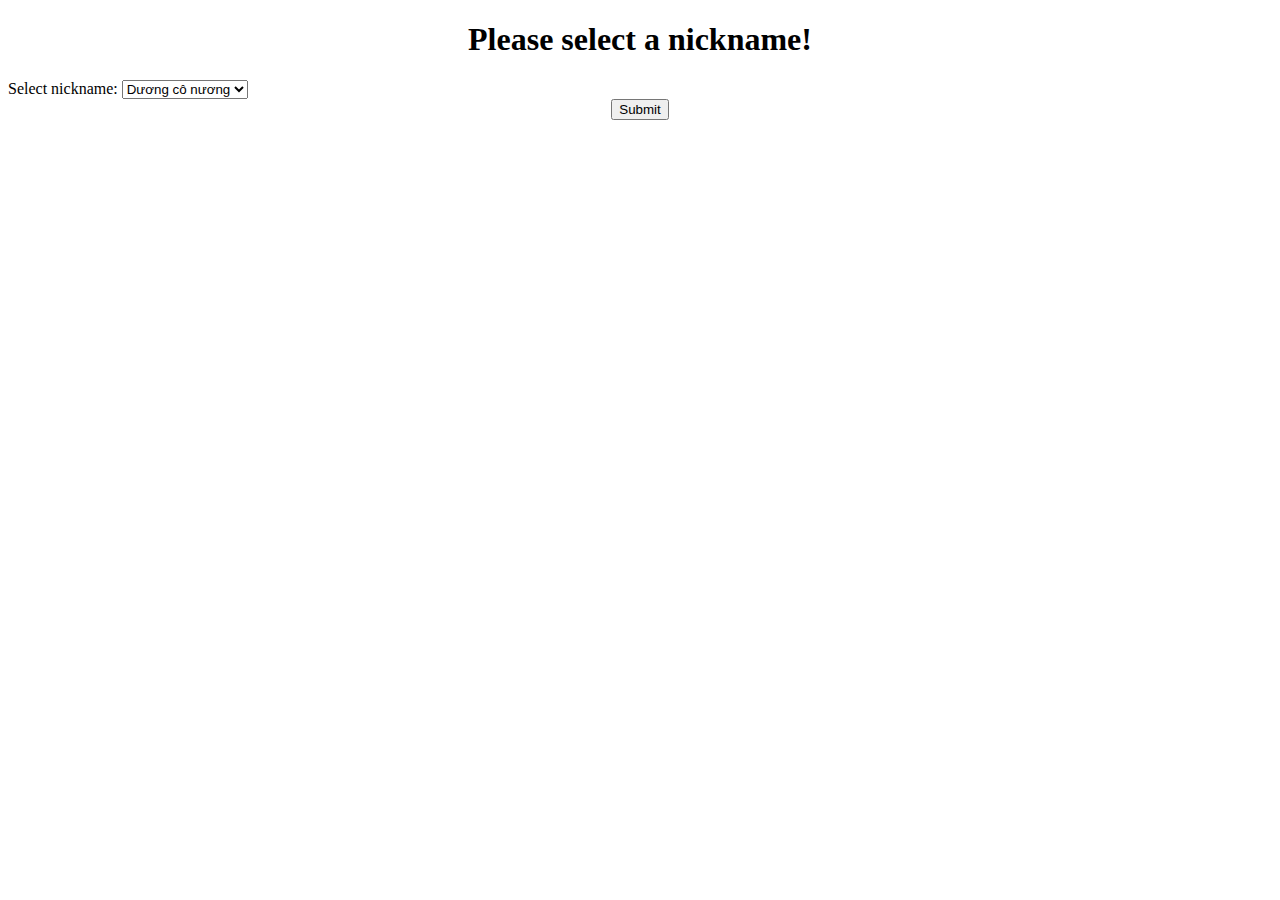
<file: MiniMVCTutorial/web/form.html>
<!DOCTYPE html>
<html lang="en">
<head>
    <meta charset="UTF-8">
    <title>Mini MVC Tutorial</title>
</head>
<body>
    <h1 align="center">Please select a nickname!</h1>
    <form method="post" action="./s">
        Select nickname:
        <select name="name" size="1">
            <option value="1">Dương cô nương</option>
            <option value="2">Dương zui zẻ</option>
            <option value="3">Dương </option>
        </select>
        <center>
            <input type="submit">
        </center>
    </form>
</body>
</html>
</file>
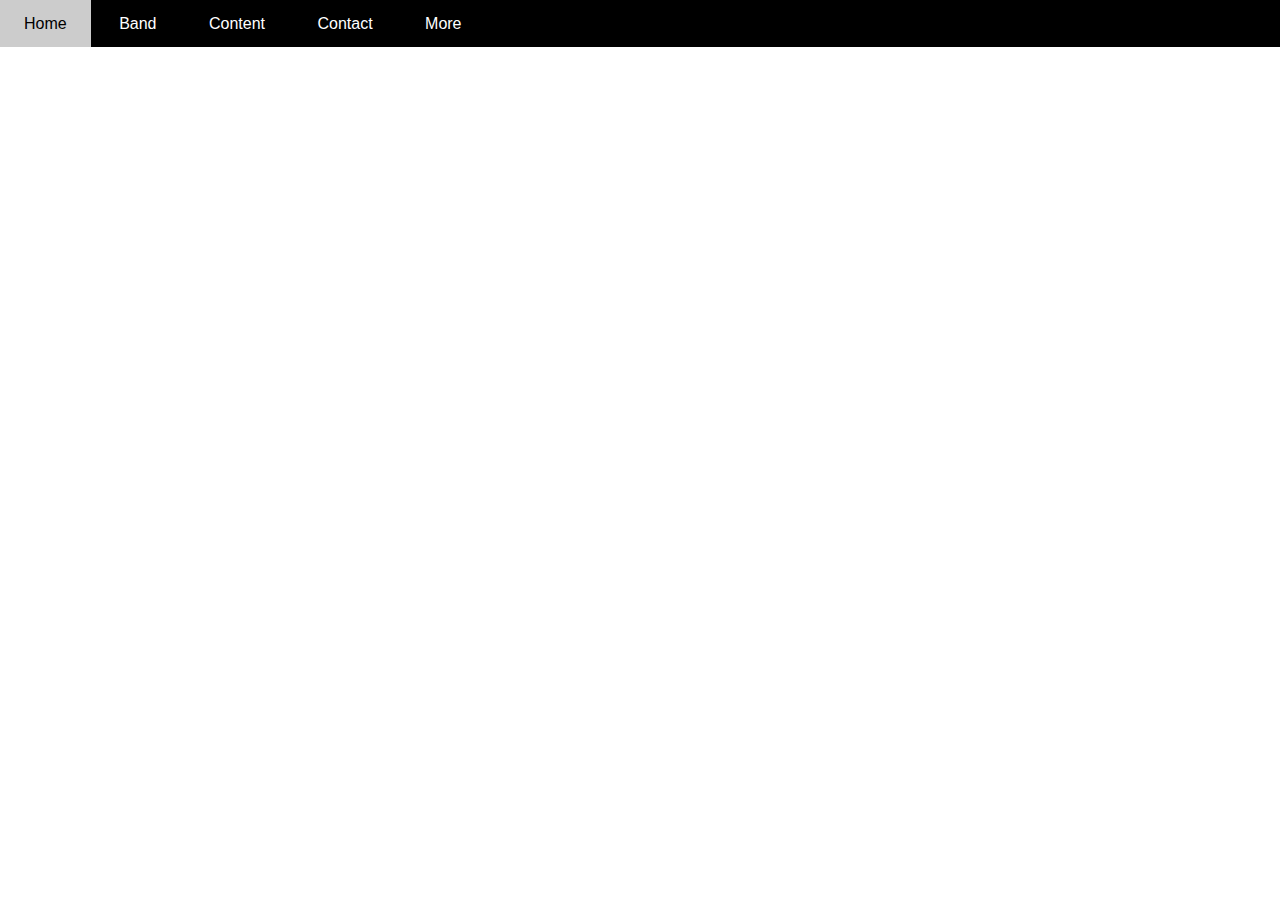
<file: ProjectTheBand/assets/example/index1.html>
<!DOCTYPE html>
<html lang="en">
<head>
    <meta charset="UTF-8">
    <meta http-equiv="X-UA-Compatible" content="IE=edge">
    <meta name="viewport" content="width=device-width, initial-scale=1.0">
    <title>Document</title>
    <link rel="stylesheet" href="./style.css">
</head>
<body>
    <div id="main">
        <div id="header">
            <div id="nav">
                <ul>
                    <li><a href="">Home</a></li>
                    <li><a href="">Band</a></li>
                    <li><a href="">Content</a></li>
                    <li><a href="">Contact</a></li>
                    <li><a href="">More</a></li>
                </ul>
            </div>
        </div>

    </div>
</body>
</html>
</file>
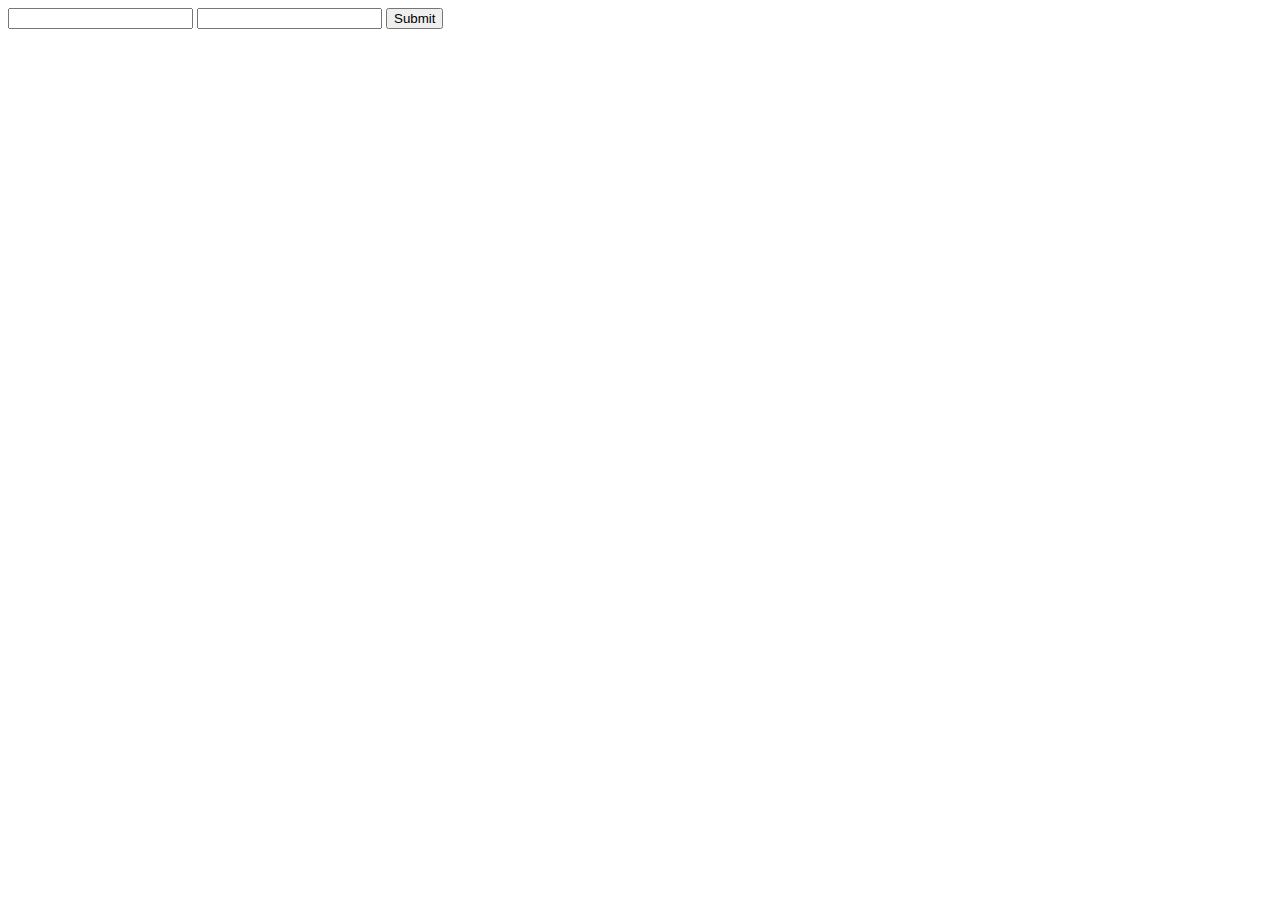
<file: FirstSpringMvc/src/main/resources/templates/dataPost.html>
<!DOCTYPE html>
<html lang="en">
<head>
    <meta charset="UTF-8">
    <title>Title</title>
</head>
<body>
    <form method="post" action="getPost">
        <input type="text" name="name">
        <input type="text" name="pass">
        <input type="submit" name = "submit">
    </form>
</body>
</html>
</file>
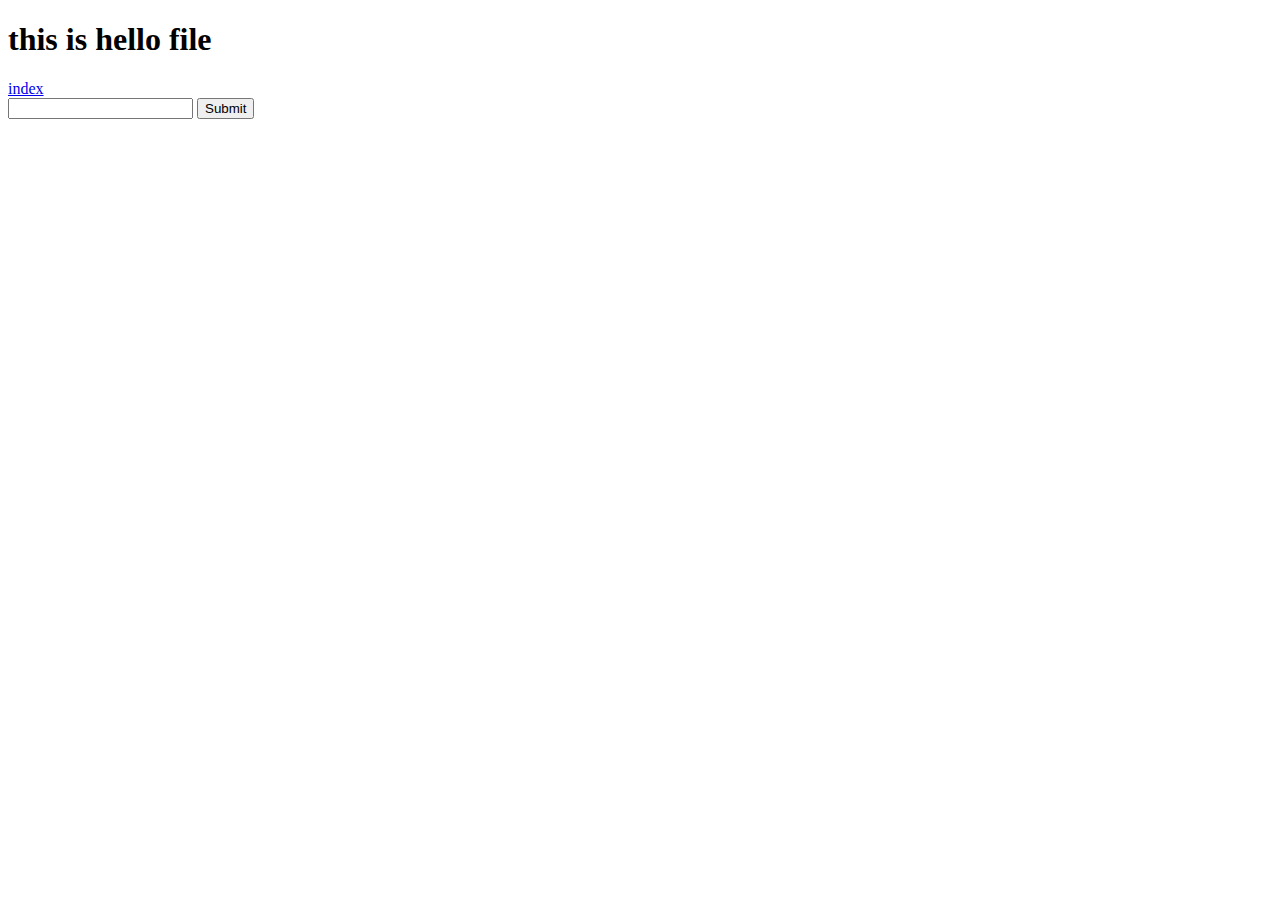
<file: FirstSpringMvc/src/main/resources/templates/hello.html>
<!DOCTYPE html>
<html lang="en" xmlns:th="http://www.thymeleaf.org">
<head>
    <meta charset="UTF-8">
    <title>Title</title>
</head>
<body>
    <h1>this is hello file</h1>
    <a href="index/01">index</a>
<form method="get" action="/testParam">
    <input type="text" name="name">
    <input type="submit" name="submit">
</form>
    <div>
        <p th:text="${name}"></p>
    </div>
</body>
</html>
</file>
<file: ProjectTheBand/themify-icons/demo-files/demo.css>
body {
	font: normal 1em/1.5em Arial, Helvetica, sans-serif;
	max-width: 90%;
	margin: 30px auto 0;
}
h1, h3 {
	font-weight: normal;
}
h3 {
	font-size: 1.4;
	text-transform: uppercase;
	letter-spacing: 1px;
}

.icon-section {
	margin: 0 0 3em;
	clear: both;
	overflow: hidden;
}
.icon-container {
	width: 240px; 
	padding: .7em 0;
	float: left; 
	position: relative;
	text-align: left;
}
.icon-container [class^="ti-"], 
.icon-container [class*=" ti-"] {
	color: #000;
	position: absolute;
	margin-top: 3px;
	transition: .3s;
}
.icon-container:hover [class^="ti-"],
.icon-container:hover [class*=" ti-"] {
	font-size: 2.2em;
	margin-top: -5px;
}
.icon-container:hover .icon-name {
	color: #000;
}
.icon-name {
	color: #aaa;
	margin-left: 35px;
	font-size: .8em;
	transition: .3s;
}
.icon-container:hover .icon-name {
	margin-left: 45px;
}
</file>
<file: ProjectTheBand/themify-icons/themify-icons.css>
@font-face {
	font-family: 'themify';
	src:url('fonts/themify.eot?-fvbane');
	src:url('fonts/themify.eot?#iefix-fvbane') format('embedded-opentype'),
		url('fonts/themify.woff?-fvbane') format('woff'),
		url('fonts/themify.ttf?-fvbane') format('truetype'),
		url('fonts/themify.svg?-fvbane#themify') format('svg');
	font-weight: normal;
	font-style: normal;
}

[class^="ti-"], [class*=" ti-"] {
	font-family: 'themify';
	speak: none;
	font-style: normal;
	font-weight: normal;
	font-variant: normal;
	text-transform: none;
	line-height: 1;

	/* Better Font Rendering =========== */
	-webkit-font-smoothing: antialiased;
	-moz-osx-font-smoothing: grayscale;
}

.ti-wand:before {
	content: "\e600";
}
.ti-volume:before {
	content: "\e601";
}
.ti-user:before {
	content: "\e602";
}
.ti-unlock:before {
	content: "\e603";
}
.ti-unlink:before {
	content: "\e604";
}
.ti-trash:before {
	content: "\e605";
}
.ti-thought:before {
	content: "\e606";
}
.ti-target:before {
	content: "\e607";
}
.ti-tag:before {
	content: "\e608";
}
.ti-tablet:before {
	content: "\e609";
}
.ti-star:before {
	content: "\e60a";
}
.ti-spray:before {
	content: "\e60b";
}
.ti-signal:before {
	content: "\e60c";
}
.ti-shopping-cart:before {
	content: "\e60d";
}
.ti-shopping-cart-full:before {
	content: "\e60e";
}
.ti-settings:before {
	content: "\e60f";
}
.ti-search:before {
	content: "\e610";
}
.ti-zoom-in:before {
	content: "\e611";
}
.ti-zoom-out:before {
	content: "\e612";
}
.ti-cut:before {
	content: "\e613";
}
.ti-ruler:before {
	content: "\e614";
}
.ti-ruler-pencil:before {
	content: "\e615";
}
.ti-ruler-alt:before {
	content: "\e616";
}
.ti-bookmark:before {
	content: "\e617";
}
.ti-bookmark-alt:before {
	content: "\e618";
}
.ti-reload:before {
	content: "\e619";
}
.ti-plus:before {
	content: "\e61a";
}
.ti-pin:before {
	content: "\e61b";
}
.ti-pencil:before {
	content: "\e61c";
}
.ti-pencil-alt:before {
	content: "\e61d";
}
.ti-paint-roller:before {
	content: "\e61e";
}
.ti-paint-bucket:before {
	content: "\e61f";
}
.ti-na:before {
	content: "\e620";
}
.ti-mobile:before {
	content: "\e621";
}
.ti-minus:before {
	content: "\e622";
}
.ti-medall:before {
	content: "\e623";
}
.ti-medall-alt:before {
	content: "\e624";
}
.ti-marker:before {
	content: "\e625";
}
.ti-marker-alt:before {
	content: "\e626";
}
.ti-arrow-up:before {
	content: "\e627";
}
.ti-arrow-right:before {
	content: "\e628";
}
.ti-arrow-left:before {
	content: "\e629";
}
.ti-arrow-down:before {
	content: "\e62a";
}
.ti-lock:before {
	content: "\e62b";
}
.ti-location-arrow:before {
	content: "\e62c";
}
.ti-link:before {
	content: "\e62d";
}
.ti-layout:before {
	content: "\e62e";
}
.ti-layers:before {
	content: "\e62f";
}
.ti-layers-alt:before {
	content: "\e630";
}
.ti-key:before {
	content: "\e631";
}
.ti-import:before {
	content: "\e632";
}
.ti-image:before {
	content: "\e633";
}
.ti-heart:before {
	content: "\e634";
}
.ti-heart-broken:before {
	content: "\e635";
}
.ti-hand-stop:before {
	content: "\e636";
}
.ti-hand-open:before {
	content: "\e637";
}
.ti-hand-drag:before {
	content: "\e638";
}
.ti-folder:before {
	content: "\e639";
}
.ti-flag:before {
	content: "\e63a";
}
.ti-flag-alt:before {
	content: "\e63b";
}
.ti-flag-alt-2:before {
	content: "\e63c";
}
.ti-eye:before {
	content: "\e63d";
}
.ti-export:before {
	content: "\e63e";
}
.ti-exchange-vertical:before {
	content: "\e63f";
}
.ti-desktop:before {
	content: "\e640";
}
.ti-cup:before {
	content: "\e641";
}
.ti-crown:before {
	content: "\e642";
}
.ti-comments:before {
	content: "\e643";
}
.ti-comment:before {
	content: "\e644";
}
.ti-comment-alt:before {
	content: "\e645";
}
.ti-close:before {
	content: "\e646";
}
.ti-clip:before {
	content: "\e647";
}
.ti-angle-up:before {
	content: "\e648";
}
.ti-angle-right:before {
	content: "\e649";
}
.ti-angle-left:before {
	content: "\e64a";
}
.ti-angle-down:before {
	content: "\e64b";
}
.ti-check:before {
	content: "\e64c";
}
.ti-check-box:before {
	content: "\e64d";
}
.ti-camera:before {
	content: "\e64e";
}
.ti-announcement:before {
	content: "\e64f";
}
.ti-brush:before {
	content: "\e650";
}
.ti-briefcase:before {
	content: "\e651";
}
.ti-bolt:before {
	content: "\e652";
}
.ti-bolt-alt:before {
	content: "\e653";
}
.ti-blackboard:before {
	content: "\e654";
}
.ti-bag:before {
	content: "\e655";
}
.ti-move:before {
	content: "\e656";
}
.ti-arrows-vertical:before {
	content: "\e657";
}
.ti-arrows-horizontal:before {
	content: "\e658";
}
.ti-fullscreen:before {
	content: "\e659";
}
.ti-arrow-top-right:before {
	content: "\e65a";
}
.ti-arrow-top-left:before {
	content: "\e65b";
}
.ti-arrow-circle-up:before {
	content: "\e65c";
}
.ti-arrow-circle-right:before {
	content: "\e65d";
}
.ti-arrow-circle-left:before {
	content: "\e65e";
}
.ti-arrow-circle-down:before {
	content: "\e65f";
}
.ti-angle-double-up:before {
	content: "\e660";
}
.ti-angle-double-right:before {
	content: "\e661";
}
.ti-angle-double-left:before {
	content: "\e662";
}
.ti-angle-double-down:before {
	content: "\e663";
}
.ti-zip:before {
	content: "\e664";
}
.ti-world:before {
	content: "\e665";
}
.ti-wheelchair:before {
	content: "\e666";
}
.ti-view-list:before {
	content: "\e667";
}
.ti-view-list-alt:before {
	content: "\e668";
}
.ti-view-grid:before {
	content: "\e669";
}
.ti-uppercase:before {
	content: "\e66a";
}
.ti-upload:before {
	content: "\e66b";
}
.ti-underline:before {
	content: "\e66c";
}
.ti-truck:before {
	content: "\e66d";
}
.ti-timer:before {
	content: "\e66e";
}
.ti-ticket:before {
	content: "\e66f";
}
.ti-thumb-up:before {
	content: "\e670";
}
.ti-thumb-down:before {
	content: "\e671";
}
.ti-text:before {
	content: "\e672";
}
.ti-stats-up:before {
	content: "\e673";
}
.ti-stats-down:before {
	content: "\e674";
}
.ti-split-v:before {
	content: "\e675";
}
.ti-split-h:before {
	content: "\e676";
}
.ti-smallcap:before {
	content: "\e677";
}
.ti-shine:before {
	content: "\e678";
}
.ti-shift-right:before {
	content: "\e679";
}
.ti-shift-left:before {
	content: "\e67a";
}
.ti-shield:before {
	content: "\e67b";
}
.ti-notepad:before {
	content: "\e67c";
}
.ti-server:before {
	content: "\e67d";
}
.ti-quote-right:before {
	content: "\e67e";
}
.ti-quote-left:before {
	content: "\e67f";
}
.ti-pulse:before {
	content: "\e680";
}
.ti-printer:before {
	content: "\e681";
}
.ti-power-off:before {
	content: "\e682";
}
.ti-plug:before {
	content: "\e683";
}
.ti-pie-chart:before {
	content: "\e684";
}
.ti-paragraph:before {
	content: "\e685";
}
.ti-panel:before {
	content: "\e686";
}
.ti-package:before {
	content: "\e687";
}
.ti-music:before {
	content: "\e688";
}
.ti-music-alt:before {
	content: "\e689";
}
.ti-mouse:before {
	content: "\e68a";
}
.ti-mouse-alt:before {
	content: "\e68b";
}
.ti-money:before {
	content: "\e68c";
}
.ti-microphone:before {
	content: "\e68d";
}
.ti-menu:before {
	content: "\e68e";
}
.ti-menu-alt:before {
	content: "\e68f";
}
.ti-map:before {
	content: "\e690";
}
.ti-map-alt:before {
	content: "\e691";
}
.ti-loop:before {
	content: "\e692";
}
.ti-location-pin:before {
	content: "\e693";
}
.ti-list:before {
	content: "\e694";
}
.ti-light-bulb:before {
	content: "\e695";
}
.ti-Italic:before {
	content: "\e696";
}
.ti-info:before {
	content: "\e697";
}
.ti-infinite:before {
	content: "\e698";
}
.ti-id-badge:before {
	content: "\e699";
}
.ti-hummer:before {
	content: "\e69a";
}
.ti-home:before {
	content: "\e69b";
}
.ti-help:before {
	content: "\e69c";
}
.ti-headphone:before {
	content: "\e69d";
}
.ti-harddrives:before {
	content: "\e69e";
}
.ti-harddrive:before {
	content: "\e69f";
}
.ti-gift:before {
	content: "\e6a0";
}
.ti-game:before {
	content: "\e6a1";
}
.ti-filter:before {
	content: "\e6a2";
}
.ti-files:before {
	content: "\e6a3";
}
.ti-file:before {
	content: "\e6a4";
}
.ti-eraser:before {
	content: "\e6a5";
}
.ti-envelope:before {
	content: "\e6a6";
}
.ti-download:before {
	content: "\e6a7";
}
.ti-direction:before {
	content: "\e6a8";
}
.ti-direction-alt:before {
	content: "\e6a9";
}
.ti-dashboard:before {
	content: "\e6aa";
}
.ti-control-stop:before {
	content: "\e6ab";
}
.ti-control-shuffle:before {
	content: "\e6ac";
}
.ti-control-play:before {
	content: "\e6ad";
}
.ti-control-pause:before {
	content: "\e6ae";
}
.ti-control-forward:before {
	content: "\e6af";
}
.ti-control-backward:before {
	content: "\e6b0";
}
.ti-cloud:before {
	content: "\e6b1";
}
.ti-cloud-up:before {
	content: "\e6b2";
}
.ti-cloud-down:before {
	content: "\e6b3";
}
.ti-clipboard:before {
	content: "\e6b4";
}
.ti-car:before {
	content: "\e6b5";
}
.ti-calendar:before {
	content: "\e6b6";
}
.ti-book:before {
	content: "\e6b7";
}
.ti-bell:before {
	content: "\e6b8";
}
.ti-basketball:before {
	content: "\e6b9";
}
.ti-bar-chart:before {
	content: "\e6ba";
}
.ti-bar-chart-alt:before {
	content: "\e6bb";
}
.ti-back-right:before {
	content: "\e6bc";
}
.ti-back-left:before {
	content: "\e6bd";
}
.ti-arrows-corner:before {
	content: "\e6be";
}
.ti-archive:before {
	content: "\e6bf";
}
.ti-anchor:before {
	content: "\e6c0";
}
.ti-align-right:before {
	content: "\e6c1";
}
.ti-align-left:before {
	content: "\e6c2";
}
.ti-align-justify:before {
	content: "\e6c3";
}
.ti-align-center:before {
	content: "\e6c4";
}
.ti-alert:before {
	content: "\e6c5";
}
.ti-alarm-clock:before {
	content: "\e6c6";
}
.ti-agenda:before {
	content: "\e6c7";
}
.ti-write:before {
	content: "\e6c8";
}
.ti-window:before {
	content: "\e6c9";
}
.ti-widgetized:before {
	content: "\e6ca";
}
.ti-widget:before {
	content: "\e6cb";
}
.ti-widget-alt:before {
	content: "\e6cc";
}
.ti-wallet:before {
	content: "\e6cd";
}
.ti-video-clapper:before {
	content: "\e6ce";
}
.ti-video-camera:before {
	content: "\e6cf";
}
.ti-vector:before {
	content: "\e6d0";
}
.ti-themify-logo:before {
	content: "\e6d1";
}
.ti-themify-favicon:before {
	content: "\e6d2";
}
.ti-themify-favicon-alt:before {
	content: "\e6d3";
}
.ti-support:before {
	content: "\e6d4";
}
.ti-stamp:before {
	content: "\e6d5";
}
.ti-split-v-alt:before {
	content: "\e6d6";
}
.ti-slice:before {
	content: "\e6d7";
}
.ti-shortcode:before {
	content: "\e6d8";
}
.ti-shift-right-alt:before {
	content: "\e6d9";
}
.ti-shift-left-alt:before {
	content: "\e6da";
}
.ti-ruler-alt-2:before {
	content: "\e6db";
}
.ti-receipt:before {
	content: "\e6dc";
}
.ti-pin2:before {
	content: "\e6dd";
}
.ti-pin-alt:before {
	content: "\e6de";
}
.ti-pencil-alt2:before {
	content: "\e6df";
}
.ti-palette:before {
	content: "\e6e0";
}
.ti-more:before {
	content: "\e6e1";
}
.ti-more-alt:before {
	content: "\e6e2";
}
.ti-microphone-alt:before {
	content: "\e6e3";
}
.ti-magnet:before {
	content: "\e6e4";
}
.ti-line-double:before {
	content: "\e6e5";
}
.ti-line-dotted:before {
	content: "\e6e6";
}
.ti-line-dashed:before {
	content: "\e6e7";
}
.ti-layout-width-full:before {
	content: "\e6e8";
}
.ti-layout-width-default:before {
	content: "\e6e9";
}
.ti-layout-width-default-alt:before {
	content: "\e6ea";
}
.ti-layout-tab:before {
	content: "\e6eb";
}
.ti-layout-tab-window:before {
	content: "\e6ec";
}
.ti-layout-tab-v:before {
	content: "\e6ed";
}
.ti-layout-tab-min:before {
	content: "\e6ee";
}
.ti-layout-slider:before {
	content: "\e6ef";
}
.ti-layout-slider-alt:before {
	content: "\e6f0";
}
.ti-layout-sidebar-right:before {
	content: "\e6f1";
}
.ti-layout-sidebar-none:before {
	content: "\e6f2";
}
.ti-layout-sidebar-left:before {
	content: "\e6f3";
}
.ti-layout-placeholder:before {
	content: "\e6f4";
}
.ti-layout-menu:before {
	content: "\e6f5";
}
.ti-layout-menu-v:before {
	content: "\e6f6";
}
.ti-layout-menu-separated:before {
	content: "\e6f7";
}
.ti-layout-menu-full:before {
	content: "\e6f8";
}
.ti-layout-media-right-alt:before {
	content: "\e6f9";
}
.ti-layout-media-right:before {
	content: "\e6fa";
}
.ti-layout-media-overlay:before {
	content: "\e6fb";
}
.ti-layout-media-overlay-alt:before {
	content: "\e6fc";
}
.ti-layout-media-overlay-alt-2:before {
	content: "\e6fd";
}
.ti-layout-media-left-alt:before {
	content: "\e6fe";
}
.ti-layout-media-left:before {
	content: "\e6ff";
}
.ti-layout-media-center-alt:before {
	content: "\e700";
}
.ti-layout-media-center:before {
	content: "\e701";
}
.ti-layout-list-thumb:before {
	content: "\e702";
}
.ti-layout-list-thumb-alt:before {
	content: "\e703";
}
.ti-layout-list-post:before {
	content: "\e704";
}
.ti-layout-list-large-image:before {
	content: "\e705";
}
.ti-layout-line-solid:before {
	content: "\e706";
}
.ti-layout-grid4:before {
	content: "\e707";
}
.ti-layout-grid3:before {
	content: "\e708";
}
.ti-layout-grid2:before {
	content: "\e709";
}
.ti-layout-grid2-thumb:before {
	content: "\e70a";
}
.ti-layout-cta-right:before {
	content: "\e70b";
}
.ti-layout-cta-left:before {
	content: "\e70c";
}
.ti-layout-cta-center:before {
	content: "\e70d";
}
.ti-layout-cta-btn-right:before {
	content: "\e70e";
}
.ti-layout-cta-btn-left:before {
	content: "\e70f";
}
.ti-layout-column4:before {
	content: "\e710";
}
.ti-layout-column3:before {
	content: "\e711";
}
.ti-layout-column2:before {
	content: "\e712";
}
.ti-layout-accordion-separated:before {
	content: "\e713";
}
.ti-layout-accordion-merged:before {
	content: "\e714";
}
.ti-layout-accordion-list:before {
	content: "\e715";
}
.ti-ink-pen:before {
	content: "\e716";
}
.ti-info-alt:before {
	content: "\e717";
}
.ti-help-alt:before {
	content: "\e718";
}
.ti-headphone-alt:before {
	content: "\e719";
}
.ti-hand-point-up:before {
	content: "\e71a";
}
.ti-hand-point-right:before {
	content: "\e71b";
}
.ti-hand-point-left:before {
	content: "\e71c";
}
.ti-hand-point-down:before {
	content: "\e71d";
}
.ti-gallery:before {
	content: "\e71e";
}
.ti-face-smile:before {
	content: "\e71f";
}
.ti-face-sad:before {
	content: "\e720";
}
.ti-credit-card:before {
	content: "\e721";
}
.ti-control-skip-forward:before {
	content: "\e722";
}
.ti-control-skip-backward:before {
	content: "\e723";
}
.ti-control-record:before {
	content: "\e724";
}
.ti-control-eject:before {
	content: "\e725";
}
.ti-comments-smiley:before {
	content: "\e726";
}
.ti-brush-alt:before {
	content: "\e727";
}
.ti-youtube:before {
	content: "\e728";
}
.ti-vimeo:before {
	content: "\e729";
}
.ti-twitter:before {
	content: "\e72a";
}
.ti-time:before {
	content: "\e72b";
}
.ti-tumblr:before {
	content: "\e72c";
}
.ti-skype:before {
	content: "\e72d";
}
.ti-share:before {
	content: "\e72e";
}
.ti-share-alt:before {
	content: "\e72f";
}
.ti-rocket:before {
	content: "\e730";
}
.ti-pinterest:before {
	content: "\e731";
}
.ti-new-window:before {
	content: "\e732";
}
.ti-microsoft:before {
	content: "\e733";
}
.ti-list-ol:before {
	content: "\e734";
}
.ti-linkedin:before {
	content: "\e735";
}
.ti-layout-sidebar-2:before {
	content: "\e736";
}
.ti-layout-grid4-alt:before {
	content: "\e737";
}
.ti-layout-grid3-alt:before {
	content: "\e738";
}
.ti-layout-grid2-alt:before {
	content: "\e739";
}
.ti-layout-column4-alt:before {
	content: "\e73a";
}
.ti-layout-column3-alt:before {
	content: "\e73b";
}
.ti-layout-column2-alt:before {
	content: "\e73c";
}
.ti-instagram:before {
	content: "\e73d";
}
.ti-google:before {
	content: "\e73e";
}
.ti-github:before {
	content: "\e73f";
}
.ti-flickr:before {
	content: "\e740";
}
.ti-facebook:before {
	content: "\e741";
}
.ti-dropbox:before {
	content: "\e742";
}
.ti-dribbble:before {
	content: "\e743";
}
.ti-apple:before {
	content: "\e744";
}
.ti-android:before {
	content: "\e745";
}
.ti-save:before {
	content: "\e746";
}
.ti-save-alt:before {
	content: "\e747";
}
.ti-yahoo:before {
	content: "\e748";
}
.ti-wordpress:before {
	content: "\e749";
}
.ti-vimeo-alt:before {
	content: "\e74a";
}
.ti-twitter-alt:before {
	content: "\e74b";
}
.ti-tumblr-alt:before {
	content: "\e74c";
}
.ti-trello:before {
	content: "\e74d";
}
.ti-stack-overflow:before {
	content: "\e74e";
}
.ti-soundcloud:before {
	content: "\e74f";
}
.ti-sharethis:before {
	content: "\e750";
}
.ti-sharethis-alt:before {
	content: "\e751";
}
.ti-reddit:before {
	content: "\e752";
}
.ti-pinterest-alt:before {
	content: "\e753";
}
.ti-microsoft-alt:before {
	content: "\e754";
}
.ti-linux:before {
	content: "\e755";
}
.ti-jsfiddle:before {
	content: "\e756";
}
.ti-joomla:before {
	content: "\e757";
}
.ti-html5:before {
	content: "\e758";
}
.ti-flickr-alt:before {
	content: "\e759";
}
.ti-email:before {
	content: "\e75a";
}
.ti-drupal:before {
	content: "\e75b";
}
.ti-dropbox-alt:before {
	content: "\e75c";
}
.ti-css3:before {
	content: "\e75d";
}
.ti-rss:before {
	content: "\e75e";
}
.ti-rss-alt:before {
	content: "\e75f";
}
</file>
<file: ProjectTheBand/themify-icons/ie7/ie7.css>
.ti-wand {
	*zoom: expression(this.runtimeStyle['zoom'] = '1', this.innerHTML = '&#xe600;');
}
.ti-volume {
	*zoom: expression(this.runtimeStyle['zoom'] = '1', this.innerHTML = '&#xe601;');
}
.ti-user {
	*zoom: expression(this.runtimeStyle['zoom'] = '1', this.innerHTML = '&#xe602;');
}
.ti-unlock {
	*zoom: expression(this.runtimeStyle['zoom'] = '1', this.innerHTML = '&#xe603;');
}
.ti-unlink {
	*zoom: expression(this.runtimeStyle['zoom'] = '1', this.innerHTML = '&#xe604;');
}
.ti-trash {
	*zoom: expression(this.runtimeStyle['zoom'] = '1', this.innerHTML = '&#xe605;');
}
.ti-thought {
	*zoom: expression(this.runtimeStyle['zoom'] = '1', this.innerHTML = '&#xe606;');
}
.ti-target {
	*zoom: expression(this.runtimeStyle['zoom'] = '1', this.innerHTML = '&#xe607;');
}
.ti-tag {
	*zoom: expression(this.runtimeStyle['zoom'] = '1', this.innerHTML = '&#xe608;');
}
.ti-tablet {
	*zoom: expression(this.runtimeStyle['zoom'] = '1', this.innerHTML = '&#xe609;');
}
.ti-star {
	*zoom: expression(this.runtimeStyle['zoom'] = '1', this.innerHTML = '&#xe60a;');
}
.ti-spray {
	*zoom: expression(this.runtimeStyle['zoom'] = '1', this.innerHTML = '&#xe60b;');
}
.ti-signal {
	*zoom: expression(this.runtimeStyle['zoom'] = '1', this.innerHTML = '&#xe60c;');
}
.ti-shopping-cart {
	*zoom: expression(this.runtimeStyle['zoom'] = '1', this.innerHTML = '&#xe60d;');
}
.ti-shopping-cart-full {
	*zoom: expression(this.runtimeStyle['zoom'] = '1', this.innerHTML = '&#xe60e;');
}
.ti-settings {
	*zoom: expression(this.runtimeStyle['zoom'] = '1', this.innerHTML = '&#xe60f;');
}
.ti-search {
	*zoom: expression(this.runtimeStyle['zoom'] = '1', this.innerHTML = '&#xe610;');
}
.ti-zoom-in {
	*zoom: expression(this.runtimeStyle['zoom'] = '1', this.innerHTML = '&#xe611;');
}
.ti-zoom-out {
	*zoom: expression(this.runtimeStyle['zoom'] = '1', this.innerHTML = '&#xe612;');
}
.ti-cut {
	*zoom: expression(this.runtimeStyle['zoom'] = '1', this.innerHTML = '&#xe613;');
}
.ti-ruler {
	*zoom: expression(this.runtimeStyle['zoom'] = '1', this.innerHTML = '&#xe614;');
}
.ti-ruler-pencil {
	*zoom: expression(this.runtimeStyle['zoom'] = '1', this.innerHTML = '&#xe615;');
}
.ti-ruler-alt {
	*zoom: expression(this.runtimeStyle['zoom'] = '1', this.innerHTML = '&#xe616;');
}
.ti-bookmark {
	*zoom: expression(this.runtimeStyle['zoom'] = '1', this.innerHTML = '&#xe617;');
}
.ti-bookmark-alt {
	*zoom: expression(this.runtimeStyle['zoom'] = '1', this.innerHTML = '&#xe618;');
}
.ti-reload {
	*zoom: expression(this.runtimeStyle['zoom'] = '1', this.innerHTML = '&#xe619;');
}
.ti-plus {
	*zoom: expression(this.runtimeStyle['zoom'] = '1', this.innerHTML = '&#xe61a;');
}
.ti-pin {
	*zoom: expression(this.runtimeStyle['zoom'] = '1', this.innerHTML = '&#xe61b;');
}
.ti-pencil {
	*zoom: expression(this.runtimeStyle['zoom'] = '1', this.innerHTML = '&#xe61c;');
}
.ti-pencil-alt {
	*zoom: expression(this.runtimeStyle['zoom'] = '1', this.innerHTML = '&#xe61d;');
}
.ti-paint-roller {
	*zoom: expression(this.runtimeStyle['zoom'] = '1', this.innerHTML = '&#xe61e;');
}
.ti-paint-bucket {
	*zoom: expression(this.runtimeStyle['zoom'] = '1', this.innerHTML = '&#xe61f;');
}
.ti-na {
	*zoom: expression(this.runtimeStyle['zoom'] = '1', this.innerHTML = '&#xe620;');
}
.ti-mobile {
	*zoom: expression(this.runtimeStyle['zoom'] = '1', this.innerHTML = '&#xe621;');
}
.ti-minus {
	*zoom: expression(this.runtimeStyle['zoom'] = '1', this.innerHTML = '&#xe622;');
}
.ti-medall {
	*zoom: expression(this.runtimeStyle['zoom'] = '1', this.innerHTML = '&#xe623;');
}
.ti-medall-alt {
	*zoom: expression(this.runtimeStyle['zoom'] = '1', this.innerHTML = '&#xe624;');
}
.ti-marker {
	*zoom: expression(this.runtimeStyle['zoom'] = '1', this.innerHTML = '&#xe625;');
}
.ti-marker-alt {
	*zoom: expression(this.runtimeStyle['zoom'] = '1', this.innerHTML = '&#xe626;');
}
.ti-arrow-up {
	*zoom: expression(this.runtimeStyle['zoom'] = '1', this.innerHTML = '&#xe627;');
}
.ti-arrow-right {
	*zoom: expression(this.runtimeStyle['zoom'] = '1', this.innerHTML = '&#xe628;');
}
.ti-arrow-left {
	*zoom: expression(this.runtimeStyle['zoom'] = '1', this.innerHTML = '&#xe629;');
}
.ti-arrow-down {
	*zoom: expression(this.runtimeStyle['zoom'] = '1', this.innerHTML = '&#xe62a;');
}
.ti-lock {
	*zoom: expression(this.runtimeStyle['zoom'] = '1', this.innerHTML = '&#xe62b;');
}
.ti-location-arrow {
	*zoom: expression(this.runtimeStyle['zoom'] = '1', this.innerHTML = '&#xe62c;');
}
.ti-link {
	*zoom: expression(this.runtimeStyle['zoom'] = '1', this.innerHTML = '&#xe62d;');
}
.ti-layout {
	*zoom: expression(this.runtimeStyle['zoom'] = '1', this.innerHTML = '&#xe62e;');
}
.ti-layers {
	*zoom: expression(this.runtimeStyle['zoom'] = '1', this.innerHTML = '&#xe62f;');
}
.ti-layers-alt {
	*zoom: expression(this.runtimeStyle['zoom'] = '1', this.innerHTML = '&#xe630;');
}
.ti-key {
	*zoom: expression(this.runtimeStyle['zoom'] = '1', this.innerHTML = '&#xe631;');
}
.ti-import {
	*zoom: expression(this.runtimeStyle['zoom'] = '1', this.innerHTML = '&#xe632;');
}
.ti-image {
	*zoom: expression(this.runtimeStyle['zoom'] = '1', this.innerHTML = '&#xe633;');
}
.ti-heart {
	*zoom: expression(this.runtimeStyle['zoom'] = '1', this.innerHTML = '&#xe634;');
}
.ti-heart-broken {
	*zoom: expression(this.runtimeStyle['zoom'] = '1', this.innerHTML = '&#xe635;');
}
.ti-hand-stop {
	*zoom: expression(this.runtimeStyle['zoom'] = '1', this.innerHTML = '&#xe636;');
}
.ti-hand-open {
	*zoom: expression(this.runtimeStyle['zoom'] = '1', this.innerHTML = '&#xe637;');
}
.ti-hand-drag {
	*zoom: expression(this.runtimeStyle['zoom'] = '1', this.innerHTML = '&#xe638;');
}
.ti-folder {
	*zoom: expression(this.runtimeStyle['zoom'] = '1', this.innerHTML = '&#xe639;');
}
.ti-flag {
	*zoom: expression(this.runtimeStyle['zoom'] = '1', this.innerHTML = '&#xe63a;');
}
.ti-flag-alt {
	*zoom: expression(this.runtimeStyle['zoom'] = '1', this.innerHTML = '&#xe63b;');
}
.ti-flag-alt-2 {
	*zoom: expression(this.runtimeStyle['zoom'] = '1', this.innerHTML = '&#xe63c;');
}
.ti-eye {
	*zoom: expression(this.runtimeStyle['zoom'] = '1', this.innerHTML = '&#xe63d;');
}
.ti-export {
	*zoom: expression(this.runtimeStyle['zoom'] = '1', this.innerHTML = '&#xe63e;');
}
.ti-exchange-vertical {
	*zoom: expression(this.runtimeStyle['zoom'] = '1', this.innerHTML = '&#xe63f;');
}
.ti-desktop {
	*zoom: expression(this.runtimeStyle['zoom'] = '1', this.innerHTML = '&#xe640;');
}
.ti-cup {
	*zoom: expression(this.runtimeStyle['zoom'] = '1', this.innerHTML = '&#xe641;');
}
.ti-crown {
	*zoom: expression(this.runtimeStyle['zoom'] = '1', this.innerHTML = '&#xe642;');
}
.ti-comments {
	*zoom: expression(this.runtimeStyle['zoom'] = '1', this.innerHTML = '&#xe643;');
}
.ti-comment {
	*zoom: expression(this.runtimeStyle['zoom'] = '1', this.innerHTML = '&#xe644;');
}
.ti-comment-alt {
	*zoom: expression(this.runtimeStyle['zoom'] = '1', this.innerHTML = '&#xe645;');
}
.ti-close {
	*zoom: expression(this.runtimeStyle['zoom'] = '1', this.innerHTML = '&#xe646;');
}
.ti-clip {
	*zoom: expression(this.runtimeStyle['zoom'] = '1', this.innerHTML = '&#xe647;');
}
.ti-angle-up {
	*zoom: expression(this.runtimeStyle['zoom'] = '1', this.innerHTML = '&#xe648;');
}
.ti-angle-right {
	*zoom: expression(this.runtimeStyle['zoom'] = '1', this.innerHTML = '&#xe649;');
}
.ti-angle-left {
	*zoom: expression(this.runtimeStyle['zoom'] = '1', this.innerHTML = '&#xe64a;');
}
.ti-angle-down {
	*zoom: expression(this.runtimeStyle['zoom'] = '1', this.innerHTML = '&#xe64b;');
}
.ti-check {
	*zoom: expression(this.runtimeStyle['zoom'] = '1', this.innerHTML = '&#xe64c;');
}
.ti-check-box {
	*zoom: expression(this.runtimeStyle['zoom'] = '1', this.innerHTML = '&#xe64d;');
}
.ti-camera {
	*zoom: expression(this.runtimeStyle['zoom'] = '1', this.innerHTML = '&#xe64e;');
}
.ti-announcement {
	*zoom: expression(this.runtimeStyle['zoom'] = '1', this.innerHTML = '&#xe64f;');
}
.ti-brush {
	*zoom: expression(this.runtimeStyle['zoom'] = '1', this.innerHTML = '&#xe650;');
}
.ti-briefcase {
	*zoom: expression(this.runtimeStyle['zoom'] = '1', this.innerHTML = '&#xe651;');
}
.ti-bolt {
	*zoom: expression(this.runtimeStyle['zoom'] = '1', this.innerHTML = '&#xe652;');
}
.ti-bolt-alt {
	*zoom: expression(this.runtimeStyle['zoom'] = '1', this.innerHTML = '&#xe653;');
}
.ti-blackboard {
	*zoom: expression(this.runtimeStyle['zoom'] = '1', this.innerHTML = '&#xe654;');
}
.ti-bag {
	*zoom: expression(this.runtimeStyle['zoom'] = '1', this.innerHTML = '&#xe655;');
}
.ti-move {
	*zoom: expression(this.runtimeStyle['zoom'] = '1', this.innerHTML = '&#xe656;');
}
.ti-arrows-vertical {
	*zoom: expression(this.runtimeStyle['zoom'] = '1', this.innerHTML = '&#xe657;');
}
.ti-arrows-horizontal {
	*zoom: expression(this.runtimeStyle['zoom'] = '1', this.innerHTML = '&#xe658;');
}
.ti-fullscreen {
	*zoom: expression(this.runtimeStyle['zoom'] = '1', this.innerHTML = '&#xe659;');
}
.ti-arrow-top-right {
	*zoom: expression(this.runtimeStyle['zoom'] = '1', this.innerHTML = '&#xe65a;');
}
.ti-arrow-top-left {
	*zoom: expression(this.runtimeStyle['zoom'] = '1', this.innerHTML = '&#xe65b;');
}
.ti-arrow-circle-up {
	*zoom: expression(this.runtimeStyle['zoom'] = '1', this.innerHTML = '&#xe65c;');
}
.ti-arrow-circle-right {
	*zoom: expression(this.runtimeStyle['zoom'] = '1', this.innerHTML = '&#xe65d;');
}
.ti-arrow-circle-left {
	*zoom: expression(this.runtimeStyle['zoom'] = '1', this.innerHTML = '&#xe65e;');
}
.ti-arrow-circle-down {
	*zoom: expression(this.runtimeStyle['zoom'] = '1', this.innerHTML = '&#xe65f;');
}
.ti-angle-double-up {
	*zoom: expression(this.runtimeStyle['zoom'] = '1', this.innerHTML = '&#xe660;');
}
.ti-angle-double-right {
	*zoom: expression(this.runtimeStyle['zoom'] = '1', this.innerHTML = '&#xe661;');
}
.ti-angle-double-left {
	*zoom: expression(this.runtimeStyle['zoom'] = '1', this.innerHTML = '&#xe662;');
}
.ti-angle-double-down {
	*zoom: expression(this.runtimeStyle['zoom'] = '1', this.innerHTML = '&#xe663;');
}
.ti-zip {
	*zoom: expression(this.runtimeStyle['zoom'] = '1', this.innerHTML = '&#xe664;');
}
.ti-world {
	*zoom: expression(this.runtimeStyle['zoom'] = '1', this.innerHTML = '&#xe665;');
}
.ti-wheelchair {
	*zoom: expression(this.runtimeStyle['zoom'] = '1', this.innerHTML = '&#xe666;');
}
.ti-view-list {
	*zoom: expression(this.runtimeStyle['zoom'] = '1', this.innerHTML = '&#xe667;');
}
.ti-view-list-alt {
	*zoom: expression(this.runtimeStyle['zoom'] = '1', this.innerHTML = '&#xe668;');
}
.ti-view-grid {
	*zoom: expression(this.runtimeStyle['zoom'] = '1', this.innerHTML = '&#xe669;');
}
.ti-uppercase {
	*zoom: expression(this.runtimeStyle['zoom'] = '1', this.innerHTML = '&#xe66a;');
}
.ti-upload {
	*zoom: expression(this.runtimeStyle['zoom'] = '1', this.innerHTML = '&#xe66b;');
}
.ti-underline {
	*zoom: expression(this.runtimeStyle['zoom'] = '1', this.innerHTML = '&#xe66c;');
}
.ti-truck {
	*zoom: expression(this.runtimeStyle['zoom'] = '1', this.innerHTML = '&#xe66d;');
}
.ti-timer {
	*zoom: expression(this.runtimeStyle['zoom'] = '1', this.innerHTML = '&#xe66e;');
}
.ti-ticket {
	*zoom: expression(this.runtimeStyle['zoom'] = '1', this.innerHTML = '&#xe66f;');
}
.ti-thumb-up {
	*zoom: expression(this.runtimeStyle['zoom'] = '1', this.innerHTML = '&#xe670;');
}
.ti-thumb-down {
	*zoom: expression(this.runtimeStyle['zoom'] = '1', this.innerHTML = '&#xe671;');
}
.ti-text {
	*zoom: expression(this.runtimeStyle['zoom'] = '1', this.innerHTML = '&#xe672;');
}
.ti-stats-up {
	*zoom: expression(this.runtimeStyle['zoom'] = '1', this.innerHTML = '&#xe673;');
}
.ti-stats-down {
	*zoom: expression(this.runtimeStyle['zoom'] = '1', this.innerHTML = '&#xe674;');
}
.ti-split-v {
	*zoom: expression(this.runtimeStyle['zoom'] = '1', this.innerHTML = '&#xe675;');
}
.ti-split-h {
	*zoom: expression(this.runtimeStyle['zoom'] = '1', this.innerHTML = '&#xe676;');
}
.ti-smallcap {
	*zoom: expression(this.runtimeStyle['zoom'] = '1', this.innerHTML = '&#xe677;');
}
.ti-shine {
	*zoom: expression(this.runtimeStyle['zoom'] = '1', this.innerHTML = '&#xe678;');
}
.ti-shift-right {
	*zoom: expression(this.runtimeStyle['zoom'] = '1', this.innerHTML = '&#xe679;');
}
.ti-shift-left {
	*zoom: expression(this.runtimeStyle['zoom'] = '1', this.innerHTML = '&#xe67a;');
}
.ti-shield {
	*zoom: expression(this.runtimeStyle['zoom'] = '1', this.innerHTML = '&#xe67b;');
}
.ti-notepad {
	*zoom: expression(this.runtimeStyle['zoom'] = '1', this.innerHTML = '&#xe67c;');
}
.ti-server {
	*zoom: expression(this.runtimeStyle['zoom'] = '1', this.innerHTML = '&#xe67d;');
}
.ti-quote-right {
	*zoom: expression(this.runtimeStyle['zoom'] = '1', this.innerHTML = '&#xe67e;');
}
.ti-quote-left {
	*zoom: expression(this.runtimeStyle['zoom'] = '1', this.innerHTML = '&#xe67f;');
}
.ti-pulse {
	*zoom: expression(this.runtimeStyle['zoom'] = '1', this.innerHTML = '&#xe680;');
}
.ti-printer {
	*zoom: expression(this.runtimeStyle['zoom'] = '1', this.innerHTML = '&#xe681;');
}
.ti-power-off {
	*zoom: expression(this.runtimeStyle['zoom'] = '1', this.innerHTML = '&#xe682;');
}
.ti-plug {
	*zoom: expression(this.runtimeStyle['zoom'] = '1', this.innerHTML = '&#xe683;');
}
.ti-pie-chart {
	*zoom: expression(this.runtimeStyle['zoom'] = '1', this.innerHTML = '&#xe684;');
}
.ti-paragraph {
	*zoom: expression(this.runtimeStyle['zoom'] = '1', this.innerHTML = '&#xe685;');
}
.ti-panel {
	*zoom: expression(this.runtimeStyle['zoom'] = '1', this.innerHTML = '&#xe686;');
}
.ti-package {
	*zoom: expression(this.runtimeStyle['zoom'] = '1', this.innerHTML = '&#xe687;');
}
.ti-music {
	*zoom: expression(this.runtimeStyle['zoom'] = '1', this.innerHTML = '&#xe688;');
}
.ti-music-alt {
	*zoom: expression(this.runtimeStyle['zoom'] = '1', this.innerHTML = '&#xe689;');
}
.ti-mouse {
	*zoom: expression(this.runtimeStyle['zoom'] = '1', this.innerHTML = '&#xe68a;');
}
.ti-mouse-alt {
	*zoom: expression(this.runtimeStyle['zoom'] = '1', this.innerHTML = '&#xe68b;');
}
.ti-money {
	*zoom: expression(this.runtimeStyle['zoom'] = '1', this.innerHTML = '&#xe68c;');
}
.ti-microphone {
	*zoom: expression(this.runtimeStyle['zoom'] = '1', this.innerHTML = '&#xe68d;');
}
.ti-menu {
	*zoom: expression(this.runtimeStyle['zoom'] = '1', this.innerHTML = '&#xe68e;');
}
.ti-menu-alt {
	*zoom: expression(this.runtimeStyle['zoom'] = '1', this.innerHTML = '&#xe68f;');
}
.ti-map {
	*zoom: expression(this.runtimeStyle['zoom'] = '1', this.innerHTML = '&#xe690;');
}
.ti-map-alt {
	*zoom: expression(this.runtimeStyle['zoom'] = '1', this.innerHTML = '&#xe691;');
}
.ti-loop {
	*zoom: expression(this.runtimeStyle['zoom'] = '1', this.innerHTML = '&#xe692;');
}
.ti-location-pin {
	*zoom: expression(this.runtimeStyle['zoom'] = '1', this.innerHTML = '&#xe693;');
}
.ti-list {
	*zoom: expression(this.runtimeStyle['zoom'] = '1', this.innerHTML = '&#xe694;');
}
.ti-light-bulb {
	*zoom: expression(this.runtimeStyle['zoom'] = '1', this.innerHTML = '&#xe695;');
}
.ti-Italic {
	*zoom: expression(this.runtimeStyle['zoom'] = '1', this.innerHTML = '&#xe696;');
}
.ti-info {
	*zoom: expression(this.runtimeStyle['zoom'] = '1', this.innerHTML = '&#xe697;');
}
.ti-infinite {
	*zoom: expression(this.runtimeStyle['zoom'] = '1', this.innerHTML = '&#xe698;');
}
.ti-id-badge {
	*zoom: expression(this.runtimeStyle['zoom'] = '1', this.innerHTML = '&#xe699;');
}
.ti-hummer {
	*zoom: expression(this.runtimeStyle['zoom'] = '1', this.innerHTML = '&#xe69a;');
}
.ti-home {
	*zoom: expression(this.runtimeStyle['zoom'] = '1', this.innerHTML = '&#xe69b;');
}
.ti-help {
	*zoom: expression(this.runtimeStyle['zoom'] = '1', this.innerHTML = '&#xe69c;');
}
.ti-headphone {
	*zoom: expression(this.runtimeStyle['zoom'] = '1', this.innerHTML = '&#xe69d;');
}
.ti-harddrives {
	*zoom: expression(this.runtimeStyle['zoom'] = '1', this.innerHTML = '&#xe69e;');
}
.ti-harddrive {
	*zoom: expression(this.runtimeStyle['zoom'] = '1', this.innerHTML = '&#xe69f;');
}
.ti-gift {
	*zoom: expression(this.runtimeStyle['zoom'] = '1', this.innerHTML = '&#xe6a0;');
}
.ti-game {
	*zoom: expression(this.runtimeStyle['zoom'] = '1', this.innerHTML = '&#xe6a1;');
}
.ti-filter {
	*zoom: expression(this.runtimeStyle['zoom'] = '1', this.innerHTML = '&#xe6a2;');
}
.ti-files {
	*zoom: expression(this.runtimeStyle['zoom'] = '1', this.innerHTML = '&#xe6a3;');
}
.ti-file {
	*zoom: expression(this.runtimeStyle['zoom'] = '1', this.innerHTML = '&#xe6a4;');
}
.ti-eraser {
	*zoom: expression(this.runtimeStyle['zoom'] = '1', this.innerHTML = '&#xe6a5;');
}
.ti-envelope {
	*zoom: expression(this.runtimeStyle['zoom'] = '1', this.innerHTML = '&#xe6a6;');
}
.ti-download {
	*zoom: expression(this.runtimeStyle['zoom'] = '1', this.innerHTML = '&#xe6a7;');
}
.ti-direction {
	*zoom: expression(this.runtimeStyle['zoom'] = '1', this.innerHTML = '&#xe6a8;');
}
.ti-direction-alt {
	*zoom: expression(this.runtimeStyle['zoom'] = '1', this.innerHTML = '&#xe6a9;');
}
.ti-dashboard {
	*zoom: expression(this.runtimeStyle['zoom'] = '1', this.innerHTML = '&#xe6aa;');
}
.ti-control-stop {
	*zoom: expression(this.runtimeStyle['zoom'] = '1', this.innerHTML = '&#xe6ab;');
}
.ti-control-shuffle {
	*zoom: expression(this.runtimeStyle['zoom'] = '1', this.innerHTML = '&#xe6ac;');
}
.ti-control-play {
	*zoom: expression(this.runtimeStyle['zoom'] = '1', this.innerHTML = '&#xe6ad;');
}
.ti-control-pause {
	*zoom: expression(this.runtimeStyle['zoom'] = '1', this.innerHTML = '&#xe6ae;');
}
.ti-control-forward {
	*zoom: expression(this.runtimeStyle['zoom'] = '1', this.innerHTML = '&#xe6af;');
}
.ti-control-backward {
	*zoom: expression(this.runtimeStyle['zoom'] = '1', this.innerHTML = '&#xe6b0;');
}
.ti-cloud {
	*zoom: expression(this.runtimeStyle['zoom'] = '1', this.innerHTML = '&#xe6b1;');
}
.ti-cloud-up {
	*zoom: expression(this.runtimeStyle['zoom'] = '1', this.innerHTML = '&#xe6b2;');
}
.ti-cloud-down {
	*zoom: expression(this.runtimeStyle['zoom'] = '1', this.innerHTML = '&#xe6b3;');
}
.ti-clipboard {
	*zoom: expression(this.runtimeStyle['zoom'] = '1', this.innerHTML = '&#xe6b4;');
}
.ti-car {
	*zoom: expression(this.runtimeStyle['zoom'] = '1', this.innerHTML = '&#xe6b5;');
}
.ti-calendar {
	*zoom: expression(this.runtimeStyle['zoom'] = '1', this.innerHTML = '&#xe6b6;');
}
.ti-book {
	*zoom: expression(this.runtimeStyle['zoom'] = '1', this.innerHTML = '&#xe6b7;');
}
.ti-bell {
	*zoom: expression(this.runtimeStyle['zoom'] = '1', this.innerHTML = '&#xe6b8;');
}
.ti-basketball {
	*zoom: expression(this.runtimeStyle['zoom'] = '1', this.innerHTML = '&#xe6b9;');
}
.ti-bar-chart {
	*zoom: expression(this.runtimeStyle['zoom'] = '1', this.innerHTML = '&#xe6ba;');
}
.ti-bar-chart-alt {
	*zoom: expression(this.runtimeStyle['zoom'] = '1', this.innerHTML = '&#xe6bb;');
}
.ti-back-right {
	*zoom: expression(this.runtimeStyle['zoom'] = '1', this.innerHTML = '&#xe6bc;');
}
.ti-back-left {
	*zoom: expression(this.runtimeStyle['zoom'] = '1', this.innerHTML = '&#xe6bd;');
}
.ti-arrows-corner {
	*zoom: expression(this.runtimeStyle['zoom'] = '1', this.innerHTML = '&#xe6be;');
}
.ti-archive {
	*zoom: expression(this.runtimeStyle['zoom'] = '1', this.innerHTML = '&#xe6bf;');
}
.ti-anchor {
	*zoom: expression(this.runtimeStyle['zoom'] = '1', this.innerHTML = '&#xe6c0;');
}
.ti-align-right {
	*zoom: expression(this.runtimeStyle['zoom'] = '1', this.innerHTML = '&#xe6c1;');
}
.ti-align-left {
	*zoom: expression(this.runtimeStyle['zoom'] = '1', this.innerHTML = '&#xe6c2;');
}
.ti-align-justify {
	*zoom: expression(this.runtimeStyle['zoom'] = '1', this.innerHTML = '&#xe6c3;');
}
.ti-align-center {
	*zoom: expression(this.runtimeStyle['zoom'] = '1', this.innerHTML = '&#xe6c4;');
}
.ti-alert {
	*zoom: expression(this.runtimeStyle['zoom'] = '1', this.innerHTML = '&#xe6c5;');
}
.ti-alarm-clock {
	*zoom: expression(this.runtimeStyle['zoom'] = '1', this.innerHTML = '&#xe6c6;');
}
.ti-agenda {
	*zoom: expression(this.runtimeStyle['zoom'] = '1', this.innerHTML = '&#xe6c7;');
}
.ti-write {
	*zoom: expression(this.runtimeStyle['zoom'] = '1', this.innerHTML = '&#xe6c8;');
}
.ti-window {
	*zoom: expression(this.runtimeStyle['zoom'] = '1', this.innerHTML = '&#xe6c9;');
}
.ti-widgetized {
	*zoom: expression(this.runtimeStyle['zoom'] = '1', this.innerHTML = '&#xe6ca;');
}
.ti-widget {
	*zoom: expression(this.runtimeStyle['zoom'] = '1', this.innerHTML = '&#xe6cb;');
}
.ti-widget-alt {
	*zoom: expression(this.runtimeStyle['zoom'] = '1', this.innerHTML = '&#xe6cc;');
}
.ti-wallet {
	*zoom: expression(this.runtimeStyle['zoom'] = '1', this.innerHTML = '&#xe6cd;');
}
.ti-video-clapper {
	*zoom: expression(this.runtimeStyle['zoom'] = '1', this.innerHTML = '&#xe6ce;');
}
.ti-video-camera {
	*zoom: expression(this.runtimeStyle['zoom'] = '1', this.innerHTML = '&#xe6cf;');
}
.ti-vector {
	*zoom: expression(this.runtimeStyle['zoom'] = '1', this.innerHTML = '&#xe6d0;');
}
.ti-themify-logo {
	*zoom: expression(this.runtimeStyle['zoom'] = '1', this.innerHTML = '&#xe6d1;');
}
.ti-themify-favicon {
	*zoom: expression(this.runtimeStyle['zoom'] = '1', this.innerHTML = '&#xe6d2;');
}
.ti-themify-favicon-alt {
	*zoom: expression(this.runtimeStyle['zoom'] = '1', this.innerHTML = '&#xe6d3;');
}
.ti-support {
	*zoom: expression(this.runtimeStyle['zoom'] = '1', this.innerHTML = '&#xe6d4;');
}
.ti-stamp {
	*zoom: expression(this.runtimeStyle['zoom'] = '1', this.innerHTML = '&#xe6d5;');
}
.ti-split-v-alt {
	*zoom: expression(this.runtimeStyle['zoom'] = '1', this.innerHTML = '&#xe6d6;');
}
.ti-slice {
	*zoom: expression(this.runtimeStyle['zoom'] = '1', this.innerHTML = '&#xe6d7;');
}
.ti-shortcode {
	*zoom: expression(this.runtimeStyle['zoom'] = '1', this.innerHTML = '&#xe6d8;');
}
.ti-shift-right-alt {
	*zoom: expression(this.runtimeStyle['zoom'] = '1', this.innerHTML = '&#xe6d9;');
}
.ti-shift-left-alt {
	*zoom: expression(this.runtimeStyle['zoom'] = '1', this.innerHTML = '&#xe6da;');
}
.ti-ruler-alt-2 {
	*zoom: expression(this.runtimeStyle['zoom'] = '1', this.innerHTML = '&#xe6db;');
}
.ti-receipt {
	*zoom: expression(this.runtimeStyle['zoom'] = '1', this.innerHTML = '&#xe6dc;');
}
.ti-pin2 {
	*zoom: expression(this.runtimeStyle['zoom'] = '1', this.innerHTML = '&#xe6dd;');
}
.ti-pin-alt {
	*zoom: expression(this.runtimeStyle['zoom'] = '1', this.innerHTML = '&#xe6de;');
}
.ti-pencil-alt2 {
	*zoom: expression(this.runtimeStyle['zoom'] = '1', this.innerHTML = '&#xe6df;');
}
.ti-palette {
	*zoom: expression(this.runtimeStyle['zoom'] = '1', this.innerHTML = '&#xe6e0;');
}
.ti-more {
	*zoom: expression(this.runtimeStyle['zoom'] = '1', this.innerHTML = '&#xe6e1;');
}
.ti-more-alt {
	*zoom: expression(this.runtimeStyle['zoom'] = '1', this.innerHTML = '&#xe6e2;');
}
.ti-microphone-alt {
	*zoom: expression(this.runtimeStyle['zoom'] = '1', this.innerHTML = '&#xe6e3;');
}
.ti-magnet {
	*zoom: expression(this.runtimeStyle['zoom'] = '1', this.innerHTML = '&#xe6e4;');
}
.ti-line-double {
	*zoom: expression(this.runtimeStyle['zoom'] = '1', this.innerHTML = '&#xe6e5;');
}
.ti-line-dotted {
	*zoom: expression(this.runtimeStyle['zoom'] = '1', this.innerHTML = '&#xe6e6;');
}
.ti-line-dashed {
	*zoom: expression(this.runtimeStyle['zoom'] = '1', this.innerHTML = '&#xe6e7;');
}
.ti-layout-width-full {
	*zoom: expression(this.runtimeStyle['zoom'] = '1', this.innerHTML = '&#xe6e8;');
}
.ti-layout-width-default {
	*zoom: expression(this.runtimeStyle['zoom'] = '1', this.innerHTML = '&#xe6e9;');
}
.ti-layout-width-default-alt {
	*zoom: expression(this.runtimeStyle['zoom'] = '1', this.innerHTML = '&#xe6ea;');
}
.ti-layout-tab {
	*zoom: expression(this.runtimeStyle['zoom'] = '1', this.innerHTML = '&#xe6eb;');
}
.ti-layout-tab-window {
	*zoom: expression(this.runtimeStyle['zoom'] = '1', this.innerHTML = '&#xe6ec;');
}
.ti-layout-tab-v {
	*zoom: expression(this.runtimeStyle['zoom'] = '1', this.innerHTML = '&#xe6ed;');
}
.ti-layout-tab-min {
	*zoom: expression(this.runtimeStyle['zoom'] = '1', this.innerHTML = '&#xe6ee;');
}
.ti-layout-slider {
	*zoom: expression(this.runtimeStyle['zoom'] = '1', this.innerHTML = '&#xe6ef;');
}
.ti-layout-slider-alt {
	*zoom: expression(this.runtimeStyle['zoom'] = '1', this.innerHTML = '&#xe6f0;');
}
.ti-layout-sidebar-right {
	*zoom: expression(this.runtimeStyle['zoom'] = '1', this.innerHTML = '&#xe6f1;');
}
.ti-layout-sidebar-none {
	*zoom: expression(this.runtimeStyle['zoom'] = '1', this.innerHTML = '&#xe6f2;');
}
.ti-layout-sidebar-left {
	*zoom: expression(this.runtimeStyle['zoom'] = '1', this.innerHTML = '&#xe6f3;');
}
.ti-layout-placeholder {
	*zoom: expression(this.runtimeStyle['zoom'] = '1', this.innerHTML = '&#xe6f4;');
}
.ti-layout-menu {
	*zoom: expression(this.runtimeStyle['zoom'] = '1', this.innerHTML = '&#xe6f5;');
}
.ti-layout-menu-v {
	*zoom: expression(this.runtimeStyle['zoom'] = '1', this.innerHTML = '&#xe6f6;');
}
.ti-layout-menu-separated {
	*zoom: expression(this.runtimeStyle['zoom'] = '1', this.innerHTML = '&#xe6f7;');
}
.ti-layout-menu-full {
	*zoom: expression(this.runtimeStyle['zoom'] = '1', this.innerHTML = '&#xe6f8;');
}
.ti-layout-media-right-alt {
	*zoom: expression(this.runtimeStyle['zoom'] = '1', this.innerHTML = '&#xe6f9;');
}
.ti-layout-media-right {
	*zoom: expression(this.runtimeStyle['zoom'] = '1', this.innerHTML = '&#xe6fa;');
}
.ti-layout-media-overlay {
	*zoom: expression(this.runtimeStyle['zoom'] = '1', this.innerHTML = '&#xe6fb;');
}
.ti-layout-media-overlay-alt {
	*zoom: expression(this.runtimeStyle['zoom'] = '1', this.innerHTML = '&#xe6fc;');
}
.ti-layout-media-overlay-alt-2 {
	*zoom: expression(this.runtimeStyle['zoom'] = '1', this.innerHTML = '&#xe6fd;');
}
.ti-layout-media-left-alt {
	*zoom: expression(this.runtimeStyle['zoom'] = '1', this.innerHTML = '&#xe6fe;');
}
.ti-layout-media-left {
	*zoom: expression(this.runtimeStyle['zoom'] = '1', this.innerHTML = '&#xe6ff;');
}
.ti-layout-media-center-alt {
	*zoom: expression(this.runtimeStyle['zoom'] = '1', this.innerHTML = '&#xe700;');
}
.ti-layout-media-center {
	*zoom: expression(this.runtimeStyle['zoom'] = '1', this.innerHTML = '&#xe701;');
}
.ti-layout-list-thumb {
	*zoom: expression(this.runtimeStyle['zoom'] = '1', this.innerHTML = '&#xe702;');
}
.ti-layout-list-thumb-alt {
	*zoom: expression(this.runtimeStyle['zoom'] = '1', this.innerHTML = '&#xe703;');
}
.ti-layout-list-post {
	*zoom: expression(this.runtimeStyle['zoom'] = '1', this.innerHTML = '&#xe704;');
}
.ti-layout-list-large-image {
	*zoom: expression(this.runtimeStyle['zoom'] = '1', this.innerHTML = '&#xe705;');
}
.ti-layout-line-solid {
	*zoom: expression(this.runtimeStyle['zoom'] = '1', this.innerHTML = '&#xe706;');
}
.ti-layout-grid4 {
	*zoom: expression(this.runtimeStyle['zoom'] = '1', this.innerHTML = '&#xe707;');
}
.ti-layout-grid3 {
	*zoom: expression(this.runtimeStyle['zoom'] = '1', this.innerHTML = '&#xe708;');
}
.ti-layout-grid2 {
	*zoom: expression(this.runtimeStyle['zoom'] = '1', this.innerHTML = '&#xe709;');
}
.ti-layout-grid2-thumb {
	*zoom: expression(this.runtimeStyle['zoom'] = '1', this.innerHTML = '&#xe70a;');
}
.ti-layout-cta-right {
	*zoom: expression(this.runtimeStyle['zoom'] = '1', this.innerHTML = '&#xe70b;');
}
.ti-layout-cta-left {
	*zoom: expression(this.runtimeStyle['zoom'] = '1', this.innerHTML = '&#xe70c;');
}
.ti-layout-cta-center {
	*zoom: expression(this.runtimeStyle['zoom'] = '1', this.innerHTML = '&#xe70d;');
}
.ti-layout-cta-btn-right {
	*zoom: expression(this.runtimeStyle['zoom'] = '1', this.innerHTML = '&#xe70e;');
}
.ti-layout-cta-btn-left {
	*zoom: expression(this.runtimeStyle['zoom'] = '1', this.innerHTML = '&#xe70f;');
}
.ti-layout-column4 {
	*zoom: expression(this.runtimeStyle['zoom'] = '1', this.innerHTML = '&#xe710;');
}
.ti-layout-column3 {
	*zoom: expression(this.runtimeStyle['zoom'] = '1', this.innerHTML = '&#xe711;');
}
.ti-layout-column2 {
	*zoom: expression(this.runtimeStyle['zoom'] = '1', this.innerHTML = '&#xe712;');
}
.ti-layout-accordion-separated {
	*zoom: expression(this.runtimeStyle['zoom'] = '1', this.innerHTML = '&#xe713;');
}
.ti-layout-accordion-merged {
	*zoom: expression(this.runtimeStyle['zoom'] = '1', this.innerHTML = '&#xe714;');
}
.ti-layout-accordion-list {
	*zoom: expression(this.runtimeStyle['zoom'] = '1', this.innerHTML = '&#xe715;');
}
.ti-ink-pen {
	*zoom: expression(this.runtimeStyle['zoom'] = '1', this.innerHTML = '&#xe716;');
}
.ti-info-alt {
	*zoom: expression(this.runtimeStyle['zoom'] = '1', this.innerHTML = '&#xe717;');
}
.ti-help-alt {
	*zoom: expression(this.runtimeStyle['zoom'] = '1', this.innerHTML = '&#xe718;');
}
.ti-headphone-alt {
	*zoom: expression(this.runtimeStyle['zoom'] = '1', this.innerHTML = '&#xe719;');
}
.ti-hand-point-up {
	*zoom: expression(this.runtimeStyle['zoom'] = '1', this.innerHTML = '&#xe71a;');
}
.ti-hand-point-right {
	*zoom: expression(this.runtimeStyle['zoom'] = '1', this.innerHTML = '&#xe71b;');
}
.ti-hand-point-left {
	*zoom: expression(this.runtimeStyle['zoom'] = '1', this.innerHTML = '&#xe71c;');
}
.ti-hand-point-down {
	*zoom: expression(this.runtimeStyle['zoom'] = '1', this.innerHTML = '&#xe71d;');
}
.ti-gallery {
	*zoom: expression(this.runtimeStyle['zoom'] = '1', this.innerHTML = '&#xe71e;');
}
.ti-face-smile {
	*zoom: expression(this.runtimeStyle['zoom'] = '1', this.innerHTML = '&#xe71f;');
}
.ti-face-sad {
	*zoom: expression(this.runtimeStyle['zoom'] = '1', this.innerHTML = '&#xe720;');
}
.ti-credit-card {
	*zoom: expression(this.runtimeStyle['zoom'] = '1', this.innerHTML = '&#xe721;');
}
.ti-control-skip-forward {
	*zoom: expression(this.runtimeStyle['zoom'] = '1', this.innerHTML = '&#xe722;');
}
.ti-control-skip-backward {
	*zoom: expression(this.runtimeStyle['zoom'] = '1', this.innerHTML = '&#xe723;');
}
.ti-control-record {
	*zoom: expression(this.runtimeStyle['zoom'] = '1', this.innerHTML = '&#xe724;');
}
.ti-control-eject {
	*zoom: expression(this.runtimeStyle['zoom'] = '1', this.innerHTML = '&#xe725;');
}
.ti-comments-smiley {
	*zoom: expression(this.runtimeStyle['zoom'] = '1', this.innerHTML = '&#xe726;');
}
.ti-brush-alt {
	*zoom: expression(this.runtimeStyle['zoom'] = '1', this.innerHTML = '&#xe727;');
}
.ti-youtube {
	*zoom: expression(this.runtimeStyle['zoom'] = '1', this.innerHTML = '&#xe728;');
}
.ti-vimeo {
	*zoom: expression(this.runtimeStyle['zoom'] = '1', this.innerHTML = '&#xe729;');
}
.ti-twitter {
	*zoom: expression(this.runtimeStyle['zoom'] = '1', this.innerHTML = '&#xe72a;');
}
.ti-time {
	*zoom: expression(this.runtimeStyle['zoom'] = '1', this.innerHTML = '&#xe72b;');
}
.ti-tumblr {
	*zoom: expression(this.runtimeStyle['zoom'] = '1', this.innerHTML = '&#xe72c;');
}
.ti-skype {
	*zoom: expression(this.runtimeStyle['zoom'] = '1', this.innerHTML = '&#xe72d;');
}
.ti-share {
	*zoom: expression(this.runtimeStyle['zoom'] = '1', this.innerHTML = '&#xe72e;');
}
.ti-share-alt {
	*zoom: expression(this.runtimeStyle['zoom'] = '1', this.innerHTML = '&#xe72f;');
}
.ti-rocket {
	*zoom: expression(this.runtimeStyle['zoom'] = '1', this.innerHTML = '&#xe730;');
}
.ti-pinterest {
	*zoom: expression(this.runtimeStyle['zoom'] = '1', this.innerHTML = '&#xe731;');
}
.ti-new-window {
	*zoom: expression(this.runtimeStyle['zoom'] = '1', this.innerHTML = '&#xe732;');
}
.ti-microsoft {
	*zoom: expression(this.runtimeStyle['zoom'] = '1', this.innerHTML = '&#xe733;');
}
.ti-list-ol {
	*zoom: expression(this.runtimeStyle['zoom'] = '1', this.innerHTML = '&#xe734;');
}
.ti-linkedin {
	*zoom: expression(this.runtimeStyle['zoom'] = '1', this.innerHTML = '&#xe735;');
}
.ti-layout-sidebar-2 {
	*zoom: expression(this.runtimeStyle['zoom'] = '1', this.innerHTML = '&#xe736;');
}
.ti-layout-grid4-alt {
	*zoom: expression(this.runtimeStyle['zoom'] = '1', this.innerHTML = '&#xe737;');
}
.ti-layout-grid3-alt {
	*zoom: expression(this.runtimeStyle['zoom'] = '1', this.innerHTML = '&#xe738;');
}
.ti-layout-grid2-alt {
	*zoom: expression(this.runtimeStyle['zoom'] = '1', this.innerHTML = '&#xe739;');
}
.ti-layout-column4-alt {
	*zoom: expression(this.runtimeStyle['zoom'] = '1', this.innerHTML = '&#xe73a;');
}
.ti-layout-column3-alt {
	*zoom: expression(this.runtimeStyle['zoom'] = '1', this.innerHTML = '&#xe73b;');
}
.ti-layout-column2-alt {
	*zoom: expression(this.runtimeStyle['zoom'] = '1', this.innerHTML = '&#xe73c;');
}
.ti-instagram {
	*zoom: expression(this.runtimeStyle['zoom'] = '1', this.innerHTML = '&#xe73d;');
}
.ti-google {
	*zoom: expression(this.runtimeStyle['zoom'] = '1', this.innerHTML = '&#xe73e;');
}
.ti-github {
	*zoom: expression(this.runtimeStyle['zoom'] = '1', this.innerHTML = '&#xe73f;');
}
.ti-flickr {
	*zoom: expression(this.runtimeStyle['zoom'] = '1', this.innerHTML = '&#xe740;');
}
.ti-facebook {
	*zoom: expression(this.runtimeStyle['zoom'] = '1', this.innerHTML = '&#xe741;');
}
.ti-dropbox {
	*zoom: expression(this.runtimeStyle['zoom'] = '1', this.innerHTML = '&#xe742;');
}
.ti-dribbble {
	*zoom: expression(this.runtimeStyle['zoom'] = '1', this.innerHTML = '&#xe743;');
}
.ti-apple {
	*zoom: expression(this.runtimeStyle['zoom'] = '1', this.innerHTML = '&#xe744;');
}
.ti-android {
	*zoom: expression(this.runtimeStyle['zoom'] = '1', this.innerHTML = '&#xe745;');
}
.ti-save {
	*zoom: expression(this.runtimeStyle['zoom'] = '1', this.innerHTML = '&#xe746;');
}
.ti-save-alt {
	*zoom: expression(this.runtimeStyle['zoom'] = '1', this.innerHTML = '&#xe747;');
}
.ti-yahoo {
	*zoom: expression(this.runtimeStyle['zoom'] = '1', this.innerHTML = '&#xe748;');
}
.ti-wordpress {
	*zoom: expression(this.runtimeStyle['zoom'] = '1', this.innerHTML = '&#xe749;');
}
.ti-vimeo-alt {
	*zoom: expression(this.runtimeStyle['zoom'] = '1', this.innerHTML = '&#xe74a;');
}
.ti-twitter-alt {
	*zoom: expression(this.runtimeStyle['zoom'] = '1', this.innerHTML = '&#xe74b;');
}
.ti-tumblr-alt {
	*zoom: expression(this.runtimeStyle['zoom'] = '1', this.innerHTML = '&#xe74c;');
}
.ti-trello {
	*zoom: expression(this.runtimeStyle['zoom'] = '1', this.innerHTML = '&#xe74d;');
}
.ti-stack-overflow {
	*zoom: expression(this.runtimeStyle['zoom'] = '1', this.innerHTML = '&#xe74e;');
}
.ti-soundcloud {
	*zoom: expression(this.runtimeStyle['zoom'] = '1', this.innerHTML = '&#xe74f;');
}
.ti-sharethis {
	*zoom: expression(this.runtimeStyle['zoom'] = '1', this.innerHTML = '&#xe750;');
}
.ti-sharethis-alt {
	*zoom: expression(this.runtimeStyle['zoom'] = '1', this.innerHTML = '&#xe751;');
}
.ti-reddit {
	*zoom: expression(this.runtimeStyle['zoom'] = '1', this.innerHTML = '&#xe752;');
}
.ti-pinterest-alt {
	*zoom: expression(this.runtimeStyle['zoom'] = '1', this.innerHTML = '&#xe753;');
}
.ti-microsoft-alt {
	*zoom: expression(this.runtimeStyle['zoom'] = '1', this.innerHTML = '&#xe754;');
}
.ti-linux {
	*zoom: expression(this.runtimeStyle['zoom'] = '1', this.innerHTML = '&#xe755;');
}
.ti-jsfiddle {
	*zoom: expression(this.runtimeStyle['zoom'] = '1', this.innerHTML = '&#xe756;');
}
.ti-joomla {
	*zoom: expression(this.runtimeStyle['zoom'] = '1', this.innerHTML = '&#xe757;');
}
.ti-html5 {
	*zoom: expression(this.runtimeStyle['zoom'] = '1', this.innerHTML = '&#xe758;');
}
.ti-flickr-alt {
	*zoom: expression(this.runtimeStyle['zoom'] = '1', this.innerHTML = '&#xe759;');
}
.ti-email {
	*zoom: expression(this.runtimeStyle['zoom'] = '1', this.innerHTML = '&#xe75a;');
}
.ti-drupal {
	*zoom: expression(this.runtimeStyle['zoom'] = '1', this.innerHTML = '&#xe75b;');
}
.ti-dropbox-alt {
	*zoom: expression(this.runtimeStyle['zoom'] = '1', this.innerHTML = '&#xe75c;');
}
.ti-css3 {
	*zoom: expression(this.runtimeStyle['zoom'] = '1', this.innerHTML = '&#xe75d;');
}
.ti-rss {
	*zoom: expression(this.runtimeStyle['zoom'] = '1', this.innerHTML = '&#xe75e;');
}
.ti-rss-alt {
	*zoom: expression(this.runtimeStyle['zoom'] = '1', this.innerHTML = '&#xe75f;');
}
</file>
<file: ProjectTheBand/assets/example/style.css>
*{
    margin: 0;
    padding: 0;
    box-sizing: 0;
}

#header{
    height: 47px;
    background-color: #000;

}

html{
    font-family: Arial, Helvetica, sans-serif;
}

#nav li{
   display: inline-block;
}
 
#nav li a{
    padding:0 24px ;
    text-decoration: none;
    line-height: 47px;
    color:#fff;
    display: inline-block;
}

#nav li:hover a{
    background-color: #ccc;
    color:#000;
}
</file>
